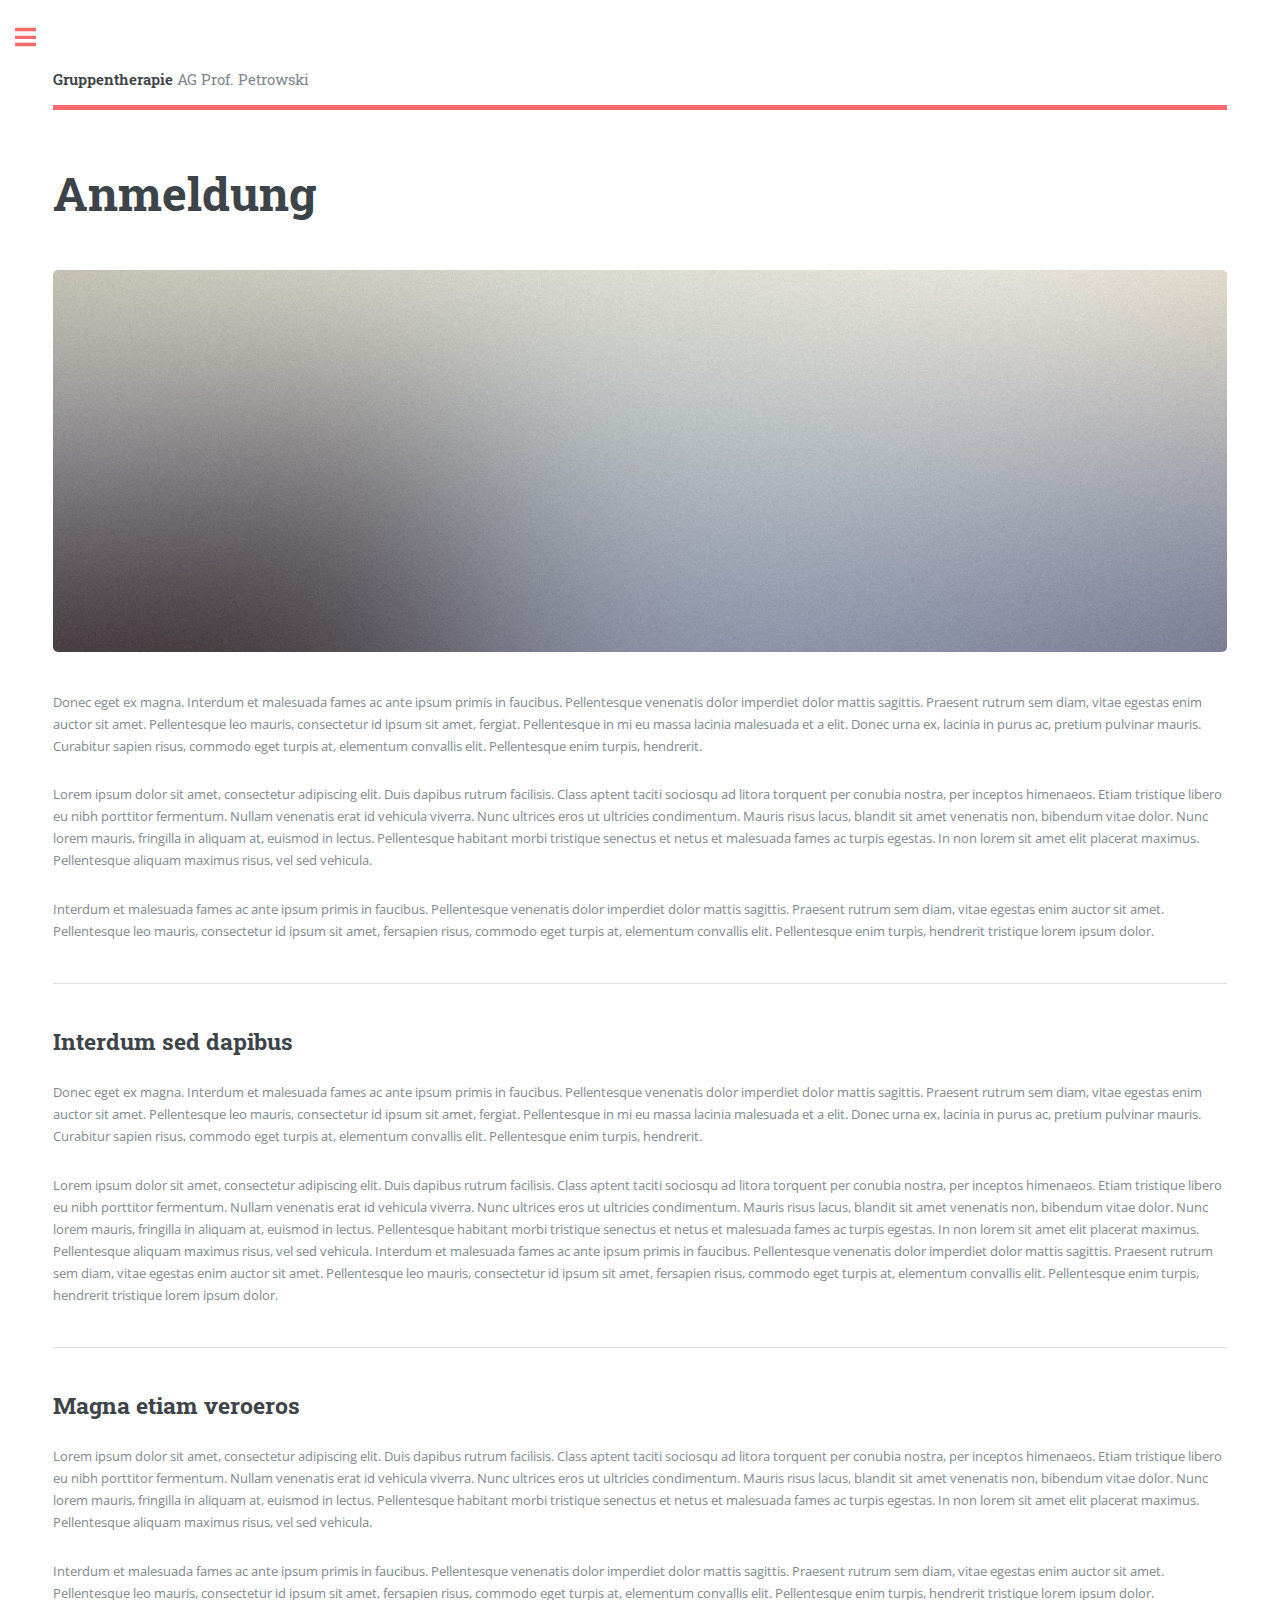
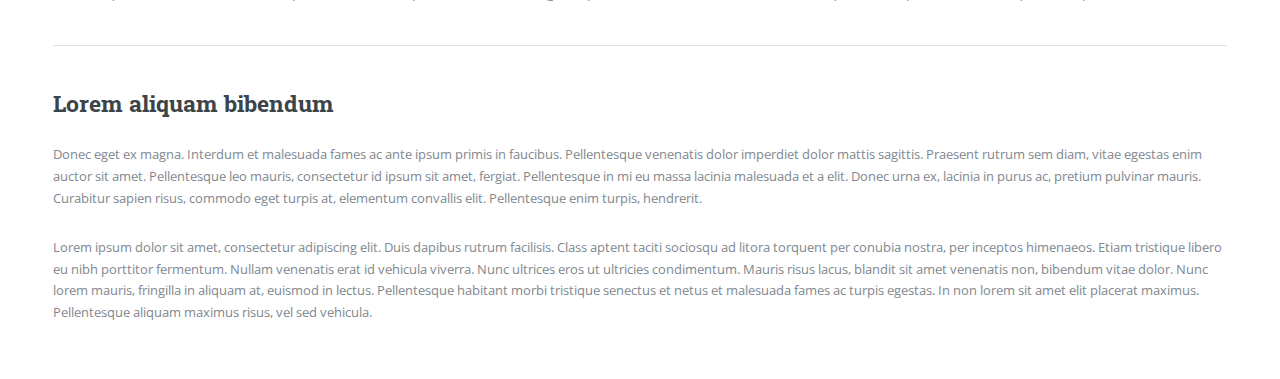
<file: anmeldung.html>
<!DOCTYPE HTML>
<!--
	Editorial by HTML5 UP
	html5up.net | @ajlkn
	Free for personal and commercial use under the CCA 3.0 license (html5up.net/license)
-->
<html>
	<head>
		<title>Soziale Phobie - Gruppentherapie</title>
		<meta charset="utf-8" />
		<meta name="viewport" content="width=device-width, initial-scale=1, user-scalable=no" />
		<link rel="stylesheet" href="assets/css/main.css" />
	</head>
	<body class="is-preload">

		<!-- Wrapper -->
			<div id="wrapper">

				<!-- Main -->
					<div id="main">
						<div class="inner">

							<!-- Header -->
								<header id="header">
									<a href="index.html" class="logo"><strong>Gruppentherapie</strong> AG Prof. Petrowski</a>
									
								</header>

							<!-- Content -->
								<section>
									<header class="main">
										<h1>Anmeldung</h1>
									</header>

									<span class="image main"><img src="images/pic11.jpg" alt="" /></span>

									<p>Donec eget ex magna. Interdum et malesuada fames ac ante ipsum primis in faucibus. Pellentesque venenatis dolor imperdiet dolor mattis sagittis. Praesent rutrum sem diam, vitae egestas enim auctor sit amet. Pellentesque leo mauris, consectetur id ipsum sit amet, fergiat. Pellentesque in mi eu massa lacinia malesuada et a elit. Donec urna ex, lacinia in purus ac, pretium pulvinar mauris. Curabitur sapien risus, commodo eget turpis at, elementum convallis elit. Pellentesque enim turpis, hendrerit.</p>
									<p>Lorem ipsum dolor sit amet, consectetur adipiscing elit. Duis dapibus rutrum facilisis. Class aptent taciti sociosqu ad litora torquent per conubia nostra, per inceptos himenaeos. Etiam tristique libero eu nibh porttitor fermentum. Nullam venenatis erat id vehicula viverra. Nunc ultrices eros ut ultricies condimentum. Mauris risus lacus, blandit sit amet venenatis non, bibendum vitae dolor. Nunc lorem mauris, fringilla in aliquam at, euismod in lectus. Pellentesque habitant morbi tristique senectus et netus et malesuada fames ac turpis egestas. In non lorem sit amet elit placerat maximus. Pellentesque aliquam maximus risus, vel sed vehicula.</p>
									<p>Interdum et malesuada fames ac ante ipsum primis in faucibus. Pellentesque venenatis dolor imperdiet dolor mattis sagittis. Praesent rutrum sem diam, vitae egestas enim auctor sit amet. Pellentesque leo mauris, consectetur id ipsum sit amet, fersapien risus, commodo eget turpis at, elementum convallis elit. Pellentesque enim turpis, hendrerit tristique lorem ipsum dolor.</p>

									<hr class="major" />

									<h2>Interdum sed dapibus</h2>
									<p>Donec eget ex magna. Interdum et malesuada fames ac ante ipsum primis in faucibus. Pellentesque venenatis dolor imperdiet dolor mattis sagittis. Praesent rutrum sem diam, vitae egestas enim auctor sit amet. Pellentesque leo mauris, consectetur id ipsum sit amet, fergiat. Pellentesque in mi eu massa lacinia malesuada et a elit. Donec urna ex, lacinia in purus ac, pretium pulvinar mauris. Curabitur sapien risus, commodo eget turpis at, elementum convallis elit. Pellentesque enim turpis, hendrerit.</p>
									<p>Lorem ipsum dolor sit amet, consectetur adipiscing elit. Duis dapibus rutrum facilisis. Class aptent taciti sociosqu ad litora torquent per conubia nostra, per inceptos himenaeos. Etiam tristique libero eu nibh porttitor fermentum. Nullam venenatis erat id vehicula viverra. Nunc ultrices eros ut ultricies condimentum. Mauris risus lacus, blandit sit amet venenatis non, bibendum vitae dolor. Nunc lorem mauris, fringilla in aliquam at, euismod in lectus. Pellentesque habitant morbi tristique senectus et netus et malesuada fames ac turpis egestas. In non lorem sit amet elit placerat maximus. Pellentesque aliquam maximus risus, vel sed vehicula. Interdum et malesuada fames ac ante ipsum primis in faucibus. Pellentesque venenatis dolor imperdiet dolor mattis sagittis. Praesent rutrum sem diam, vitae egestas enim auctor sit amet. Pellentesque leo mauris, consectetur id ipsum sit amet, fersapien risus, commodo eget turpis at, elementum convallis elit. Pellentesque enim turpis, hendrerit tristique lorem ipsum dolor.</p>

									<hr class="major" />

									<h2>Magna etiam veroeros</h2>
									<p>Lorem ipsum dolor sit amet, consectetur adipiscing elit. Duis dapibus rutrum facilisis. Class aptent taciti sociosqu ad litora torquent per conubia nostra, per inceptos himenaeos. Etiam tristique libero eu nibh porttitor fermentum. Nullam venenatis erat id vehicula viverra. Nunc ultrices eros ut ultricies condimentum. Mauris risus lacus, blandit sit amet venenatis non, bibendum vitae dolor. Nunc lorem mauris, fringilla in aliquam at, euismod in lectus. Pellentesque habitant morbi tristique senectus et netus et malesuada fames ac turpis egestas. In non lorem sit amet elit placerat maximus. Pellentesque aliquam maximus risus, vel sed vehicula.</p>
									<p>Interdum et malesuada fames ac ante ipsum primis in faucibus. Pellentesque venenatis dolor imperdiet dolor mattis sagittis. Praesent rutrum sem diam, vitae egestas enim auctor sit amet. Pellentesque leo mauris, consectetur id ipsum sit amet, fersapien risus, commodo eget turpis at, elementum convallis elit. Pellentesque enim turpis, hendrerit tristique lorem ipsum dolor.</p>

									<hr class="major" />

									<h2>Lorem aliquam bibendum</h2>
									<p>Donec eget ex magna. Interdum et malesuada fames ac ante ipsum primis in faucibus. Pellentesque venenatis dolor imperdiet dolor mattis sagittis. Praesent rutrum sem diam, vitae egestas enim auctor sit amet. Pellentesque leo mauris, consectetur id ipsum sit amet, fergiat. Pellentesque in mi eu massa lacinia malesuada et a elit. Donec urna ex, lacinia in purus ac, pretium pulvinar mauris. Curabitur sapien risus, commodo eget turpis at, elementum convallis elit. Pellentesque enim turpis, hendrerit.</p>
									<p>Lorem ipsum dolor sit amet, consectetur adipiscing elit. Duis dapibus rutrum facilisis. Class aptent taciti sociosqu ad litora torquent per conubia nostra, per inceptos himenaeos. Etiam tristique libero eu nibh porttitor fermentum. Nullam venenatis erat id vehicula viverra. Nunc ultrices eros ut ultricies condimentum. Mauris risus lacus, blandit sit amet venenatis non, bibendum vitae dolor. Nunc lorem mauris, fringilla in aliquam at, euismod in lectus. Pellentesque habitant morbi tristique senectus et netus et malesuada fames ac turpis egestas. In non lorem sit amet elit placerat maximus. Pellentesque aliquam maximus risus, vel sed vehicula.</p>

								</section>

						</div>
					</div>

				<!-- Sidebar -->
					<div id="sidebar">
						<div class="inner">

							<!-- Search -->
								<section id="search" class="alt">
									<form method="post" action="#">
										<input type="text" name="query" id="query" placeholder="Search" />
									</form>
								</section>

							<!-- Menu -->
								<nav id="menu">
									<header class="major">
										<h2>Menu</h2>
									</header>
									<ul>
										<li><a href="index.html">Homepage</a></li>
										<li><a href="generic.html">Generic</a></li>
										<li><a href="elements.html">Elements</a></li>
										<li>
											<span class="opener">Submenu</span>
											<ul>
												<li><a href="#">Lorem Dolor</a></li>
												<li><a href="#">Ipsum Adipiscing</a></li>
												<li><a href="#">Tempus Magna</a></li>
												<li><a href="#">Feugiat Veroeros</a></li>
											</ul>
										</li>
										<li><a href="#">Etiam Dolore</a></li>
										<li><a href="#">Adipiscing</a></li>
										<li>
											<span class="opener">Another Submenu</span>
											<ul>
												<li><a href="#">Lorem Dolor</a></li>
												<li><a href="#">Ipsum Adipiscing</a></li>
												<li><a href="#">Tempus Magna</a></li>
												<li><a href="#">Feugiat Veroeros</a></li>
											</ul>
										</li>
										<li><a href="#">Maximus Erat</a></li>
										<li><a href="#">Sapien Mauris</a></li>
										<li><a href="#">Amet Lacinia</a></li>
									</ul>
								</nav>

							<!-- Section -->
								<section>
									<header class="major">
										<h2>Ante interdum</h2>
									</header>
									<div class="mini-posts">
										<article>
											<a href="#" class="image"><img src="images/pic07.jpg" alt="" /></a>
											<p>Aenean ornare velit lacus, ac varius enim lorem ullamcorper dolore aliquam.</p>
										</article>
										<article>
											<a href="#" class="image"><img src="images/pic08.jpg" alt="" /></a>
											<p>Aenean ornare velit lacus, ac varius enim lorem ullamcorper dolore aliquam.</p>
										</article>
										<article>
											<a href="#" class="image"><img src="images/pic09.jpg" alt="" /></a>
											<p>Aenean ornare velit lacus, ac varius enim lorem ullamcorper dolore aliquam.</p>
										</article>
									</div>
									<ul class="actions">
										<li><a href="#" class="button">More</a></li>
									</ul>
								</section>

							<!-- Section -->
								<section>
									<header class="major">
										<h2>Get in touch</h2>
									</header>
									<p>Sed varius enim lorem ullamcorper dolore aliquam aenean ornare velit lacus, ac varius enim lorem ullamcorper dolore. Proin sed aliquam facilisis ante interdum. Sed nulla amet lorem feugiat tempus aliquam.</p>
									<ul class="contact">
										<li class="icon solid fa-envelope"><a href="#">information@untitled.tld</a></li>
										<li class="icon solid fa-phone">(000) 000-0000</li>
										<li class="icon solid fa-home">1234 Somewhere Road #8254<br />
										Nashville, TN 00000-0000</li>
									</ul>
								</section>

							<!-- Footer -->
								<footer id="footer">
									<p class="copyright">&copy; Untitled. All rights reserved. Demo Images: <a href="https://unsplash.com">Unsplash</a>. Design: <a href="https://html5up.net">HTML5 UP</a>.</p>
								</footer>

						</div>
					</div>

			</div>

		<!-- Scripts -->
			<script src="assets/js/jquery.min.js"></script>
			<script src="assets/js/browser.min.js"></script>
			<script src="assets/js/breakpoints.min.js"></script>
			<script src="assets/js/util.js"></script>
			<script src="assets/js/main.js"></script>

	</body>
</html>
</file>
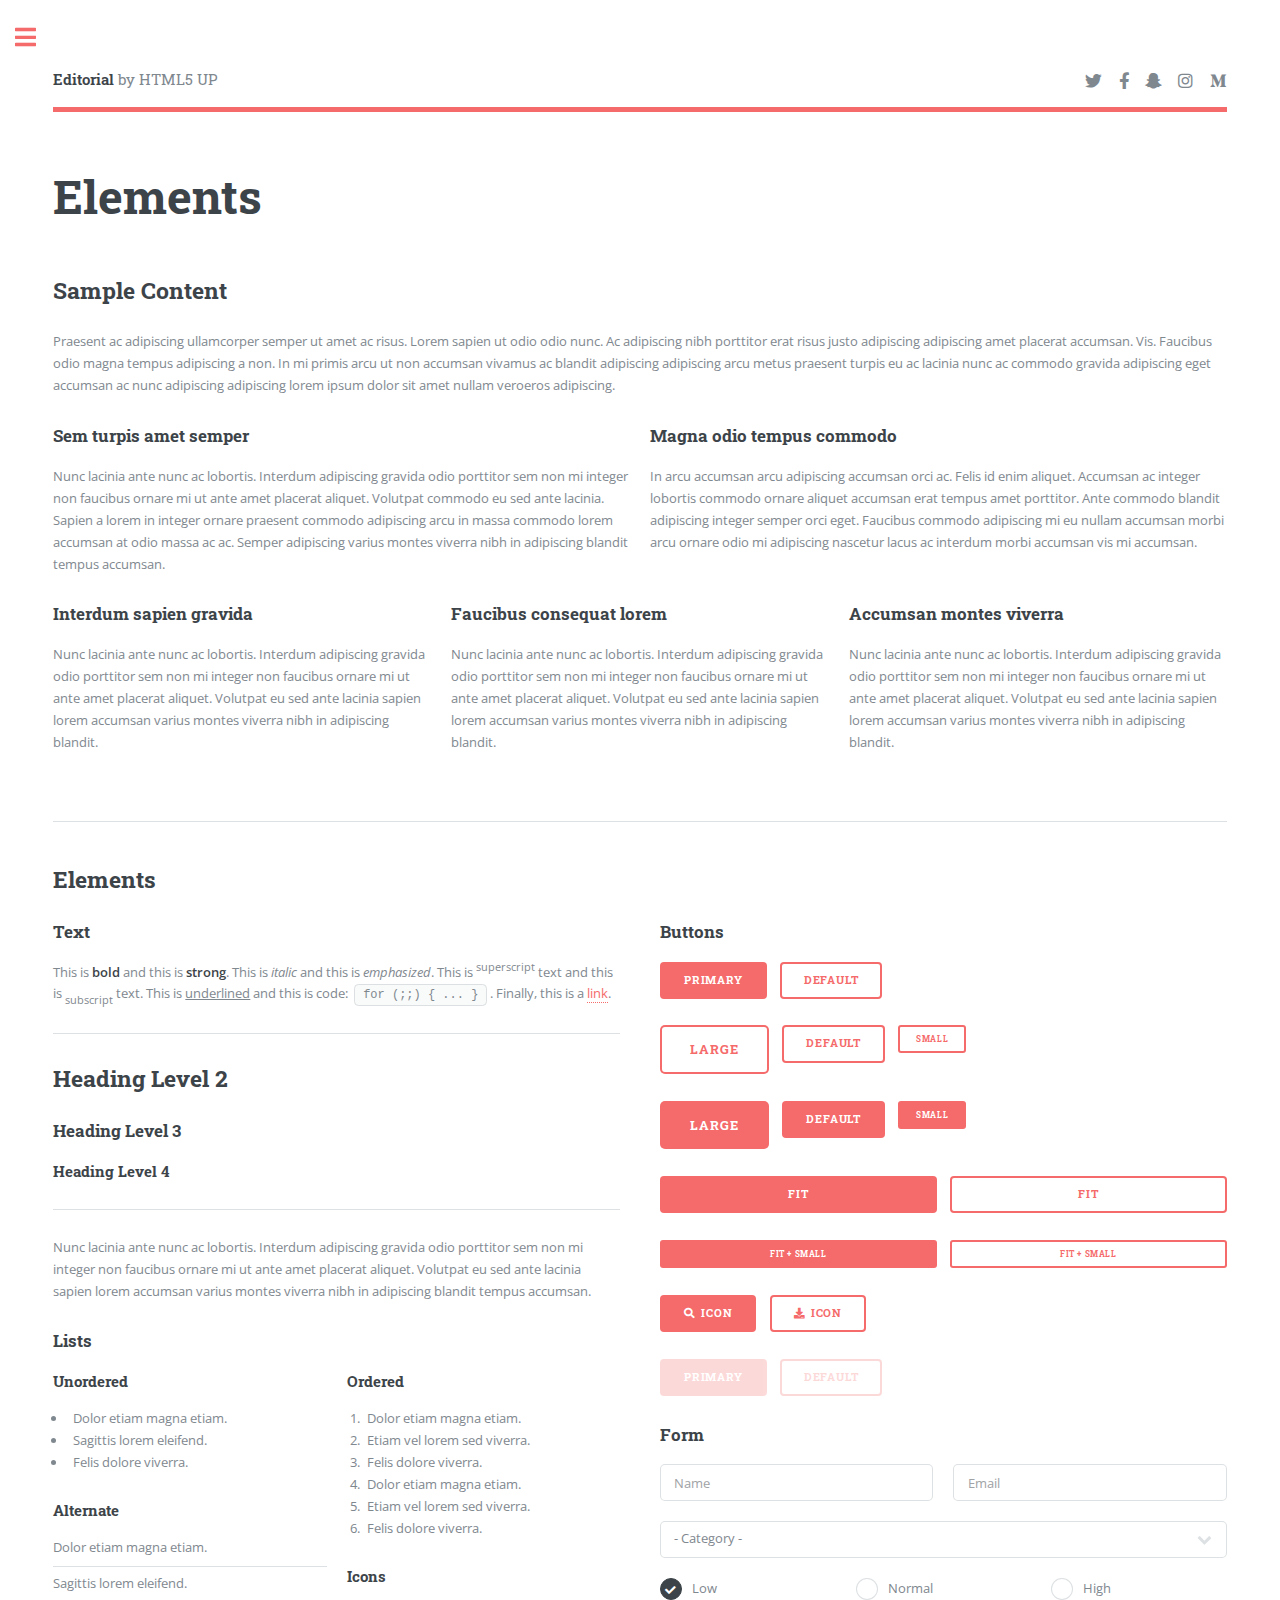
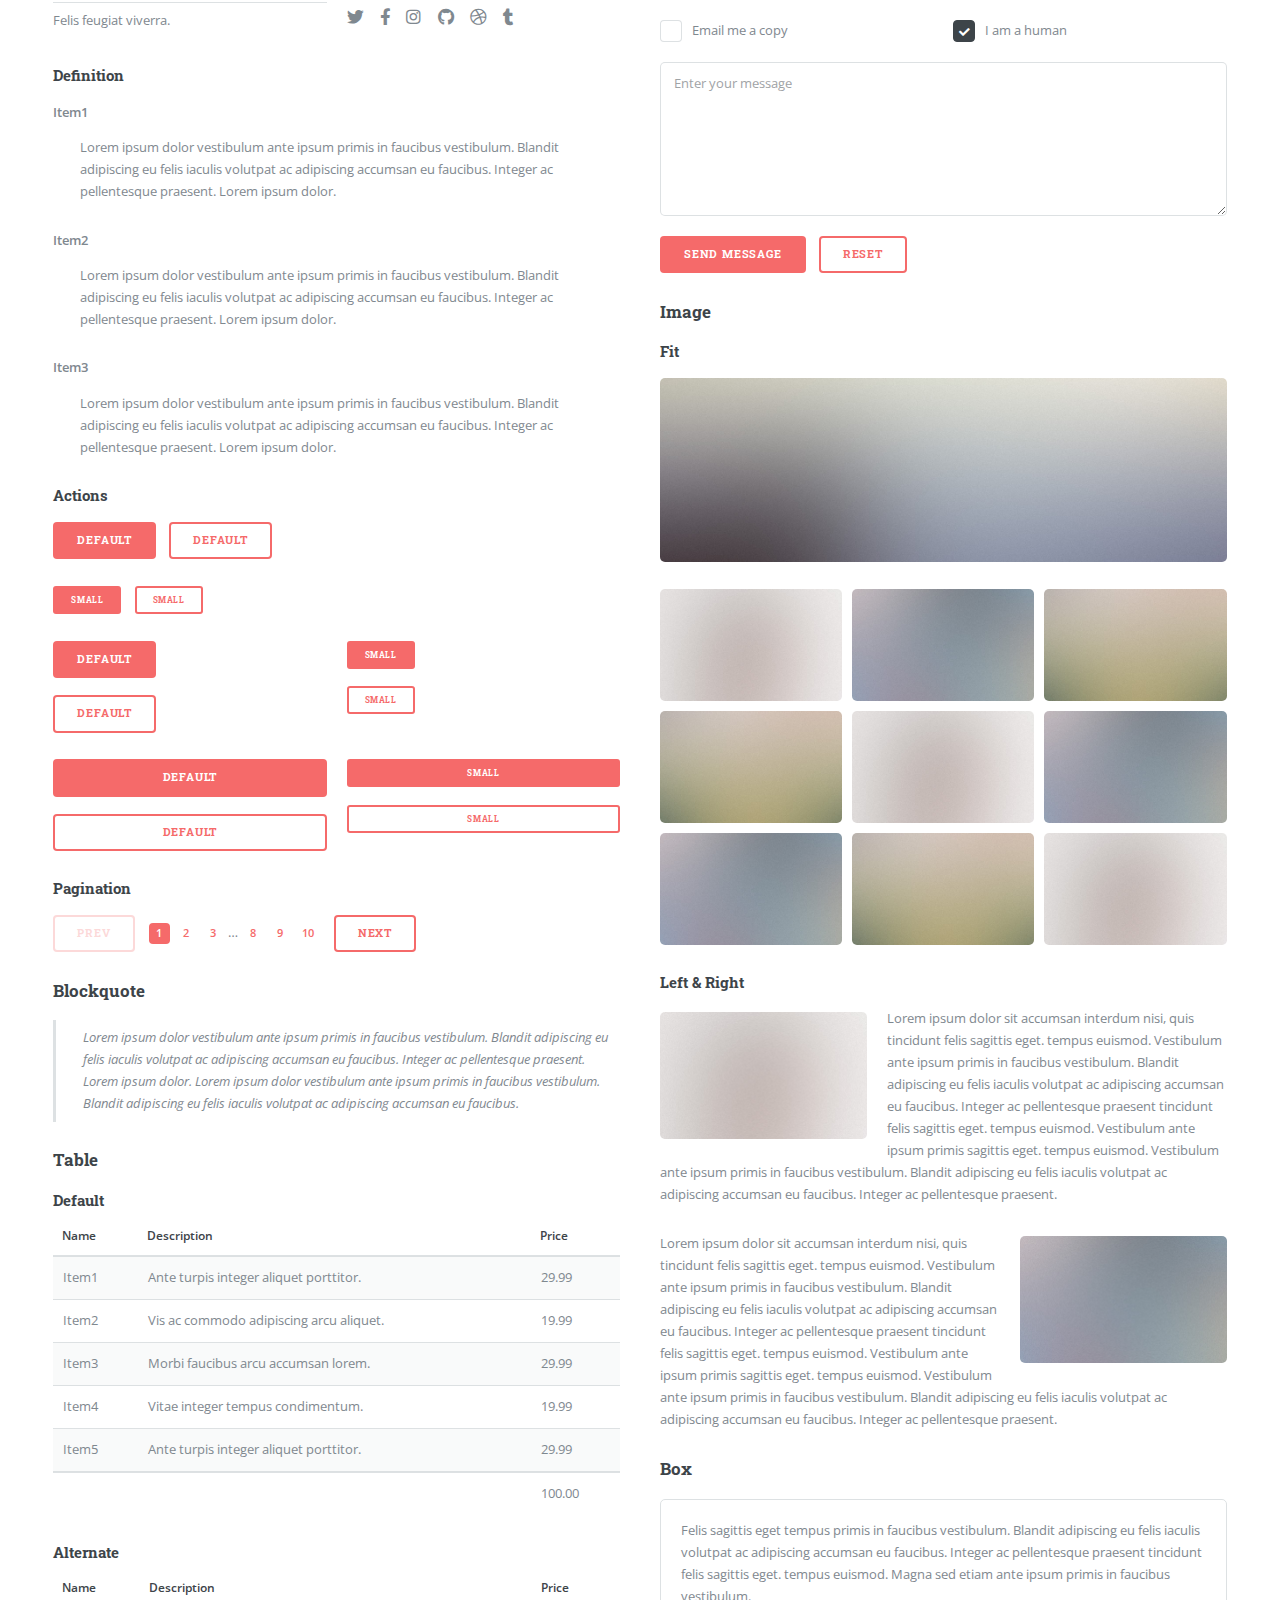
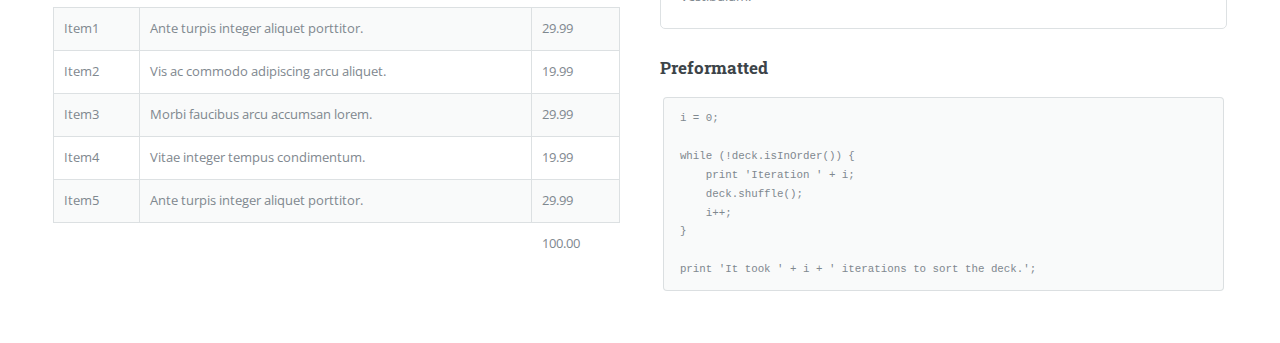
<file: elements.html>
<!DOCTYPE HTML>
<!--
	Editorial by HTML5 UP
	html5up.net | @ajlkn
	Free for personal and commercial use under the CCA 3.0 license (html5up.net/license)
-->
<html>
	<head>
		<title>Elements - Editorial by HTML5 UP</title>
		<meta charset="utf-8" />
		<meta name="viewport" content="width=device-width, initial-scale=1, user-scalable=no" />
		<link rel="stylesheet" href="assets/css/main.css" />
	</head>
	<body class="is-preload">

		<!-- Wrapper -->
			<div id="wrapper">

				<!-- Main -->
					<div id="main">
						<div class="inner">

							<!-- Header -->
								<header id="header">
									<a href="index.html" class="logo"><strong>Editorial</strong> by HTML5 UP</a>
									<ul class="icons">
										<li><a href="#" class="icon brands fa-twitter"><span class="label">Twitter</span></a></li>
										<li><a href="#" class="icon brands fa-facebook-f"><span class="label">Facebook</span></a></li>
										<li><a href="#" class="icon brands fa-snapchat-ghost"><span class="label">Snapchat</span></a></li>
										<li><a href="#" class="icon brands fa-instagram"><span class="label">Instagram</span></a></li>
										<li><a href="#" class="icon brands fa-medium-m"><span class="label">Medium</span></a></li>
									</ul>
								</header>

							<!-- Content -->
								<section>
									<header class="main">
										<h1>Elements</h1>
									</header>

									<!-- Content -->
										<h2 id="content">Sample Content</h2>
										<p>Praesent ac adipiscing ullamcorper semper ut amet ac risus. Lorem sapien ut odio odio nunc. Ac adipiscing nibh porttitor erat risus justo adipiscing adipiscing amet placerat accumsan. Vis. Faucibus odio magna tempus adipiscing a non. In mi primis arcu ut non accumsan vivamus ac blandit adipiscing adipiscing arcu metus praesent turpis eu ac lacinia nunc ac commodo gravida adipiscing eget accumsan ac nunc adipiscing adipiscing lorem ipsum dolor sit amet nullam veroeros adipiscing.</p>
										<div class="row">
											<div class="col-6 col-12-small">
												<h3>Sem turpis amet semper</h3>
												<p>Nunc lacinia ante nunc ac lobortis. Interdum adipiscing gravida odio porttitor sem non mi integer non faucibus ornare mi ut ante amet placerat aliquet. Volutpat commodo eu sed ante lacinia. Sapien a lorem in integer ornare praesent commodo adipiscing arcu in massa commodo lorem accumsan at odio massa ac ac. Semper adipiscing varius montes viverra nibh in adipiscing blandit tempus accumsan.</p>
											</div>
											<div class="col-6 col-12-small">
												<h3>Magna odio tempus commodo</h3>
												<p>In arcu accumsan arcu adipiscing accumsan orci ac. Felis id enim aliquet. Accumsan ac integer lobortis commodo ornare aliquet accumsan erat tempus amet porttitor. Ante commodo blandit adipiscing integer semper orci eget. Faucibus commodo adipiscing mi eu nullam accumsan morbi arcu ornare odio mi adipiscing nascetur lacus ac interdum morbi accumsan vis mi accumsan.</p>
											</div>
											<!-- Break -->
											<div class="col-4 col-12-medium">
												<h3>Interdum sapien gravida</h3>
												<p>Nunc lacinia ante nunc ac lobortis. Interdum adipiscing gravida odio porttitor sem non mi integer non faucibus ornare mi ut ante amet placerat aliquet. Volutpat eu sed ante lacinia sapien lorem accumsan varius montes viverra nibh in adipiscing blandit.</p>
											</div>
											<div class="col-4 col-12-medium">
												<h3>Faucibus consequat lorem</h3>
												<p>Nunc lacinia ante nunc ac lobortis. Interdum adipiscing gravida odio porttitor sem non mi integer non faucibus ornare mi ut ante amet placerat aliquet. Volutpat eu sed ante lacinia sapien lorem accumsan varius montes viverra nibh in adipiscing blandit.</p>
											</div>
											<div class="col-4 col-12-medium">
												<h3>Accumsan montes viverra</h3>
												<p>Nunc lacinia ante nunc ac lobortis. Interdum adipiscing gravida odio porttitor sem non mi integer non faucibus ornare mi ut ante amet placerat aliquet. Volutpat eu sed ante lacinia sapien lorem accumsan varius montes viverra nibh in adipiscing blandit.</p>
											</div>
										</div>

									<hr class="major" />

									<!-- Elements -->
										<h2 id="elements">Elements</h2>
										<div class="row gtr-200">
											<div class="col-6 col-12-medium">

												<!-- Text stuff -->
													<h3>Text</h3>
													<p>This is <b>bold</b> and this is <strong>strong</strong>. This is <i>italic</i> and this is <em>emphasized</em>.
													This is <sup>superscript</sup> text and this is <sub>subscript</sub> text.
													This is <u>underlined</u> and this is code: <code>for (;;) { ... }</code>.
													Finally, this is a <a href="#">link</a>.</p>
													<hr />
													<h2>Heading Level 2</h2>
													<h3>Heading Level 3</h3>
													<h4>Heading Level 4</h4>
													<hr />
													<p>Nunc lacinia ante nunc ac lobortis. Interdum adipiscing gravida odio porttitor sem non mi integer non faucibus ornare mi ut ante amet placerat aliquet. Volutpat eu sed ante lacinia sapien lorem accumsan varius montes viverra nibh in adipiscing blandit tempus accumsan.</p>

												<!-- Lists -->
													<h3>Lists</h3>
													<div class="row">
														<div class="col-6 col-12-small">

															<h4>Unordered</h4>
															<ul>
																<li>Dolor etiam magna etiam.</li>
																<li>Sagittis lorem eleifend.</li>
																<li>Felis dolore viverra.</li>
															</ul>

															<h4>Alternate</h4>
															<ul class="alt">
																<li>Dolor etiam magna etiam.</li>
																<li>Sagittis lorem eleifend.</li>
																<li>Felis feugiat viverra.</li>
															</ul>

														</div>
														<div class="col-6 col-12-small">

															<h4>Ordered</h4>
															<ol>
																<li>Dolor etiam magna etiam.</li>
																<li>Etiam vel lorem sed viverra.</li>
																<li>Felis dolore viverra.</li>
																<li>Dolor etiam magna etiam.</li>
																<li>Etiam vel lorem sed viverra.</li>
																<li>Felis dolore viverra.</li>
															</ol>

															<h4>Icons</h4>
															<ul class="icons">
																<li><a href="#" class="icon brands fa-twitter"><span class="label">Twitter</span></a></li>
																<li><a href="#" class="icon brands fa-facebook-f"><span class="label">Facebook</span></a></li>
																<li><a href="#" class="icon brands fa-instagram"><span class="label">Instagram</span></a></li>
																<li><a href="#" class="icon brands fa-github"><span class="label">Github</span></a></li>
																<li><a href="#" class="icon brands fa-dribbble"><span class="label">Dribbble</span></a></li>
																<li><a href="#" class="icon brands fa-tumblr"><span class="label">Tumblr</span></a></li>
															</ul>

														</div>
													</div>
													<h4>Definition</h4>
													<dl>
														<dt>Item1</dt>
														<dd>
															<p>Lorem ipsum dolor vestibulum ante ipsum primis in faucibus vestibulum. Blandit adipiscing eu felis iaculis volutpat ac adipiscing accumsan eu faucibus. Integer ac pellentesque praesent. Lorem ipsum dolor.</p>
														</dd>
														<dt>Item2</dt>
														<dd>
															<p>Lorem ipsum dolor vestibulum ante ipsum primis in faucibus vestibulum. Blandit adipiscing eu felis iaculis volutpat ac adipiscing accumsan eu faucibus. Integer ac pellentesque praesent. Lorem ipsum dolor.</p>
														</dd>
														<dt>Item3</dt>
														<dd>
															<p>Lorem ipsum dolor vestibulum ante ipsum primis in faucibus vestibulum. Blandit adipiscing eu felis iaculis volutpat ac adipiscing accumsan eu faucibus. Integer ac pellentesque praesent. Lorem ipsum dolor.</p>
														</dd>
													</dl>

													<h4>Actions</h4>
													<ul class="actions">
														<li><a href="#" class="button primary">Default</a></li>
														<li><a href="#" class="button">Default</a></li>
													</ul>
													<ul class="actions small">
														<li><a href="#" class="button primary small">Small</a></li>
														<li><a href="#" class="button small">Small</a></li>
													</ul>
													<div class="row">
														<div class="col-6 col-12-small">
															<ul class="actions stacked">
																<li><a href="#" class="button primary">Default</a></li>
																<li><a href="#" class="button">Default</a></li>
															</ul>
														</div>
														<div class="col-6 col-12-small">
															<ul class="actions stacked">
																<li><a href="#" class="button primary small">Small</a></li>
																<li><a href="#" class="button small">Small</a></li>
															</ul>
														</div>
														<div class="col-6 col-12-small">
															<ul class="actions stacked">
																<li><a href="#" class="button primary fit">Default</a></li>
																<li><a href="#" class="button fit">Default</a></li>
															</ul>
														</div>
														<div class="col-6 col-12-small">
															<ul class="actions stacked">
																<li><a href="#" class="button primary small fit">Small</a></li>
																<li><a href="#" class="button small fit">Small</a></li>
															</ul>
														</div>
													</div>

													<h4>Pagination</h4>
													<ul class="pagination">
														<li><span class="button disabled">Prev</span></li>
														<li><a href="#" class="page active">1</a></li>
														<li><a href="#" class="page">2</a></li>
														<li><a href="#" class="page">3</a></li>
														<li><span>&hellip;</span></li>
														<li><a href="#" class="page">8</a></li>
														<li><a href="#" class="page">9</a></li>
														<li><a href="#" class="page">10</a></li>
														<li><a href="#" class="button">Next</a></li>
													</ul>

												<!-- Blockquote -->
													<h3>Blockquote</h3>
													<blockquote>Lorem ipsum dolor vestibulum ante ipsum primis in faucibus vestibulum. Blandit adipiscing eu felis iaculis volutpat ac adipiscing accumsan eu faucibus. Integer ac pellentesque praesent. Lorem ipsum dolor. Lorem ipsum dolor vestibulum ante ipsum primis in faucibus vestibulum. Blandit adipiscing eu felis iaculis volutpat ac adipiscing accumsan eu faucibus.</blockquote>

												<!-- Table -->
													<h3>Table</h3>

													<h4>Default</h4>
													<div class="table-wrapper">
														<table>
															<thead>
																<tr>
																	<th>Name</th>
																	<th>Description</th>
																	<th>Price</th>
																</tr>
															</thead>
															<tbody>
																<tr>
																	<td>Item1</td>
																	<td>Ante turpis integer aliquet porttitor.</td>
																	<td>29.99</td>
																</tr>
																<tr>
																	<td>Item2</td>
																	<td>Vis ac commodo adipiscing arcu aliquet.</td>
																	<td>19.99</td>
																</tr>
																<tr>
																	<td>Item3</td>
																	<td> Morbi faucibus arcu accumsan lorem.</td>
																	<td>29.99</td>
																</tr>
																<tr>
																	<td>Item4</td>
																	<td>Vitae integer tempus condimentum.</td>
																	<td>19.99</td>
																</tr>
																<tr>
																	<td>Item5</td>
																	<td>Ante turpis integer aliquet porttitor.</td>
																	<td>29.99</td>
																</tr>
															</tbody>
															<tfoot>
																<tr>
																	<td colspan="2"></td>
																	<td>100.00</td>
																</tr>
															</tfoot>
														</table>
													</div>

													<h4>Alternate</h4>
													<div class="table-wrapper">
														<table class="alt">
															<thead>
																<tr>
																	<th>Name</th>
																	<th>Description</th>
																	<th>Price</th>
																</tr>
															</thead>
															<tbody>
																<tr>
																	<td>Item1</td>
																	<td>Ante turpis integer aliquet porttitor.</td>
																	<td>29.99</td>
																</tr>
																<tr>
																	<td>Item2</td>
																	<td>Vis ac commodo adipiscing arcu aliquet.</td>
																	<td>19.99</td>
																</tr>
																<tr>
																	<td>Item3</td>
																	<td> Morbi faucibus arcu accumsan lorem.</td>
																	<td>29.99</td>
																</tr>
																<tr>
																	<td>Item4</td>
																	<td>Vitae integer tempus condimentum.</td>
																	<td>19.99</td>
																</tr>
																<tr>
																	<td>Item5</td>
																	<td>Ante turpis integer aliquet porttitor.</td>
																	<td>29.99</td>
																</tr>
															</tbody>
															<tfoot>
																<tr>
																	<td colspan="2"></td>
																	<td>100.00</td>
																</tr>
															</tfoot>
														</table>
													</div>

											</div>
											<div class="col-6 col-12-medium">

												<!-- Buttons -->
													<h3>Buttons</h3>
													<ul class="actions">
														<li><a href="#" class="button primary">Primary</a></li>
														<li><a href="#" class="button">Default</a></li>
													</ul>
													<ul class="actions">
														<li><a href="#" class="button large">Large</a></li>
														<li><a href="#" class="button">Default</a></li>
														<li><a href="#" class="button small">Small</a></li>
													</ul>
													<ul class="actions">
														<li><a href="#" class="button primary large">Large</a></li>
														<li><a href="#" class="button primary">Default</a></li>
														<li><a href="#" class="button primary small">Small</a></li>
													</ul>
													<ul class="actions fit">
														<li><a href="#" class="button primary fit">Fit</a></li>
														<li><a href="#" class="button fit">Fit</a></li>
													</ul>
													<ul class="actions fit small">
														<li><a href="#" class="button primary fit small">Fit + Small</a></li>
														<li><a href="#" class="button fit small">Fit + Small</a></li>
													</ul>
													<ul class="actions">
														<li><a href="#" class="button primary icon solid fa-search">Icon</a></li>
														<li><a href="#" class="button icon solid fa-download">Icon</a></li>
													</ul>
													<ul class="actions">
														<li><span class="button primary disabled">Primary</span></li>
														<li><span class="button disabled">Default</span></li>
													</ul>

												<!-- Form -->
													<h3>Form</h3>

													<form method="post" action="#">
														<div class="row gtr-uniform">
															<div class="col-6 col-12-xsmall">
																<input type="text" name="demo-name" id="demo-name" value="" placeholder="Name" />
															</div>
															<div class="col-6 col-12-xsmall">
																<input type="email" name="demo-email" id="demo-email" value="" placeholder="Email" />
															</div>
															<!-- Break -->
															<div class="col-12">
																<select name="demo-category" id="demo-category">
																	<option value="">- Category -</option>
																	<option value="1">Manufacturing</option>
																	<option value="1">Shipping</option>
																	<option value="1">Administration</option>
																	<option value="1">Human Resources</option>
																</select>
															</div>
															<!-- Break -->
															<div class="col-4 col-12-small">
																<input type="radio" id="demo-priority-low" name="demo-priority" checked>
																<label for="demo-priority-low">Low</label>
															</div>
															<div class="col-4 col-12-small">
																<input type="radio" id="demo-priority-normal" name="demo-priority">
																<label for="demo-priority-normal">Normal</label>
															</div>
															<div class="col-4 col-12-small">
																<input type="radio" id="demo-priority-high" name="demo-priority">
																<label for="demo-priority-high">High</label>
															</div>
															<!-- Break -->
															<div class="col-6 col-12-small">
																<input type="checkbox" id="demo-copy" name="demo-copy">
																<label for="demo-copy">Email me a copy</label>
															</div>
															<div class="col-6 col-12-small">
																<input type="checkbox" id="demo-human" name="demo-human" checked>
																<label for="demo-human">I am a human</label>
															</div>
															<!-- Break -->
															<div class="col-12">
																<textarea name="demo-message" id="demo-message" placeholder="Enter your message" rows="6"></textarea>
															</div>
															<!-- Break -->
															<div class="col-12">
																<ul class="actions">
																	<li><input type="submit" value="Send Message" class="primary" /></li>
																	<li><input type="reset" value="Reset" /></li>
																</ul>
															</div>
														</div>
													</form>

												<!-- Image -->
													<h3>Image</h3>

													<h4>Fit</h4>
													<span class="image fit"><img src="images/pic11.jpg" alt="" /></span>
													<div class="box alt">
														<div class="row gtr-50 gtr-uniform">
															<div class="col-4"><span class="image fit"><img src="images/pic01.jpg" alt="" /></span></div>
															<div class="col-4"><span class="image fit"><img src="images/pic02.jpg" alt="" /></span></div>
															<div class="col-4"><span class="image fit"><img src="images/pic03.jpg" alt="" /></span></div>
															<!-- Break -->
															<div class="col-4"><span class="image fit"><img src="images/pic03.jpg" alt="" /></span></div>
															<div class="col-4"><span class="image fit"><img src="images/pic01.jpg" alt="" /></span></div>
															<div class="col-4"><span class="image fit"><img src="images/pic02.jpg" alt="" /></span></div>
															<!-- Break -->
															<div class="col-4"><span class="image fit"><img src="images/pic02.jpg" alt="" /></span></div>
															<div class="col-4"><span class="image fit"><img src="images/pic03.jpg" alt="" /></span></div>
															<div class="col-4"><span class="image fit"><img src="images/pic01.jpg" alt="" /></span></div>
														</div>
													</div>

													<h4>Left &amp; Right</h4>
													<p><span class="image left"><img src="images/pic01.jpg" alt="" /></span>Lorem ipsum dolor sit accumsan interdum nisi, quis tincidunt felis sagittis eget. tempus euismod. Vestibulum ante ipsum primis in faucibus vestibulum. Blandit adipiscing eu felis iaculis volutpat ac adipiscing accumsan eu faucibus. Integer ac pellentesque praesent tincidunt felis sagittis eget. tempus euismod. Vestibulum ante ipsum primis sagittis eget. tempus euismod. Vestibulum ante ipsum primis in faucibus vestibulum. Blandit adipiscing eu felis iaculis volutpat ac adipiscing accumsan eu faucibus. Integer ac pellentesque praesent.</p>
													<p><span class="image right"><img src="images/pic02.jpg" alt="" /></span>Lorem ipsum dolor sit accumsan interdum nisi, quis tincidunt felis sagittis eget. tempus euismod. Vestibulum ante ipsum primis in faucibus vestibulum. Blandit adipiscing eu felis iaculis volutpat ac adipiscing accumsan eu faucibus. Integer ac pellentesque praesent tincidunt felis sagittis eget. tempus euismod. Vestibulum ante ipsum primis sagittis eget. tempus euismod. Vestibulum ante ipsum primis in faucibus vestibulum. Blandit adipiscing eu felis iaculis volutpat ac adipiscing accumsan eu faucibus. Integer ac pellentesque praesent.</p>

												<!-- Box -->
													<h3>Box</h3>
													<div class="box">
														<p>Felis sagittis eget tempus primis in faucibus vestibulum. Blandit adipiscing eu felis iaculis volutpat ac adipiscing accumsan eu faucibus. Integer ac pellentesque praesent tincidunt felis sagittis eget. tempus euismod. Magna sed etiam ante ipsum primis in faucibus vestibulum.</p>
													</div>

												<!-- Preformatted Code -->
													<h3>Preformatted</h3>
													<pre><code>i = 0;

while (!deck.isInOrder()) {
    print 'Iteration ' + i;
    deck.shuffle();
    i++;
}

print 'It took ' + i + ' iterations to sort the deck.';
</code></pre>

											</div>
										</div>

								</section>

						</div>
					</div>

				<!-- Sidebar -->
					<div id="sidebar">
						<div class="inner">

							<!-- Search -->
								<section id="search" class="alt">
									<form method="post" action="#">
										<input type="text" name="query" id="query" placeholder="Search" />
									</form>
								</section>

							<!-- Menu -->
								<nav id="menu">
									<header class="major">
										<h2>Menu</h2>
									</header>
									<ul>
										<li><a href="index.html">Homepage</a></li>
										<li><a href="generic.html">Generic</a></li>
										<li><a href="elements.html">Elements</a></li>
										<li>
											<span class="opener">Submenu</span>
											<ul>
												<li><a href="#">Lorem Dolor</a></li>
												<li><a href="#">Ipsum Adipiscing</a></li>
												<li><a href="#">Tempus Magna</a></li>
												<li><a href="#">Feugiat Veroeros</a></li>
											</ul>
										</li>
										<li><a href="#">Etiam Dolore</a></li>
										<li><a href="#">Adipiscing</a></li>
										<li>
											<span class="opener">Another Submenu</span>
											<ul>
												<li><a href="#">Lorem Dolor</a></li>
												<li><a href="#">Ipsum Adipiscing</a></li>
												<li><a href="#">Tempus Magna</a></li>
												<li><a href="#">Feugiat Veroeros</a></li>
											</ul>
										</li>
										<li><a href="#">Maximus Erat</a></li>
										<li><a href="#">Sapien Mauris</a></li>
										<li><a href="#">Amet Lacinia</a></li>
									</ul>
								</nav>

							<!-- Section -->
								<section>
									<header class="major">
										<h2>Ante interdum</h2>
									</header>
									<div class="mini-posts">
										<article>
											<a href="#" class="image"><img src="images/pic07.jpg" alt="" /></a>
											<p>Aenean ornare velit lacus, ac varius enim lorem ullamcorper dolore aliquam.</p>
										</article>
										<article>
											<a href="#" class="image"><img src="images/pic08.jpg" alt="" /></a>
											<p>Aenean ornare velit lacus, ac varius enim lorem ullamcorper dolore aliquam.</p>
										</article>
										<article>
											<a href="#" class="image"><img src="images/pic09.jpg" alt="" /></a>
											<p>Aenean ornare velit lacus, ac varius enim lorem ullamcorper dolore aliquam.</p>
										</article>
									</div>
									<ul class="actions">
										<li><a href="#" class="button">More</a></li>
									</ul>
								</section>

							<!-- Section -->
								<section>
									<header class="major">
										<h2>Get in touch</h2>
									</header>
									<p>Sed varius enim lorem ullamcorper dolore aliquam aenean ornare velit lacus, ac varius enim lorem ullamcorper dolore. Proin sed aliquam facilisis ante interdum. Sed nulla amet lorem feugiat tempus aliquam.</p>
									<ul class="contact">
										<li class="icon solid fa-envelope"><a href="#">information@untitled.tld</a></li>
										<li class="icon solid fa-phone">(000) 000-0000</li>
										<li class="icon solid fa-home">1234 Somewhere Road #8254<br />
										Nashville, TN 00000-0000</li>
									</ul>
								</section>

							<!-- Footer -->
								<footer id="footer">
									<p class="copyright">&copy; Untitled. All rights reserved. Demo Images: <a href="https://unsplash.com">Unsplash</a>. Design: <a href="https://html5up.net">HTML5 UP</a>.</p>
								</footer>

						</div>
					</div>

			</div>

		<!-- Scripts -->
			<script src="assets/js/jquery.min.js"></script>
			<script src="assets/js/browser.min.js"></script>
			<script src="assets/js/breakpoints.min.js"></script>
			<script src="assets/js/util.js"></script>
			<script src="assets/js/main.js"></script>

	</body>
</html>
</file>
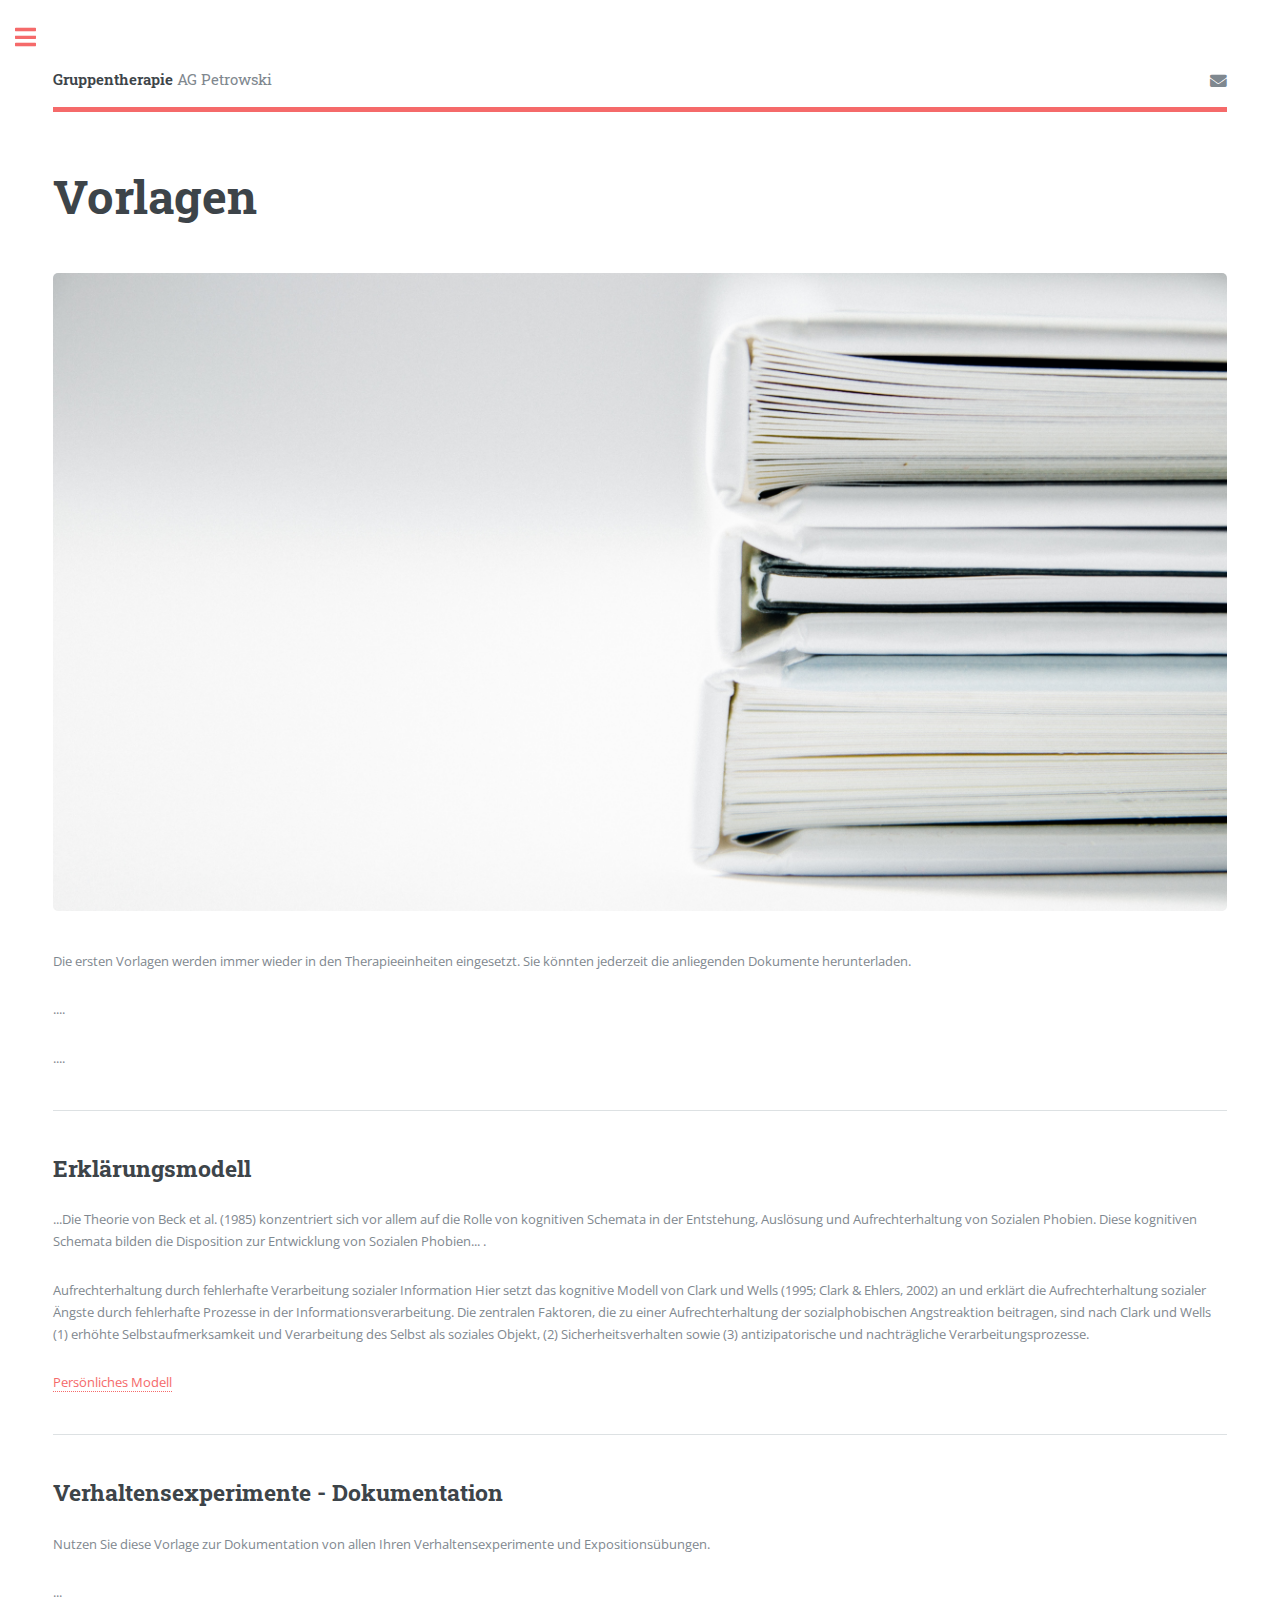
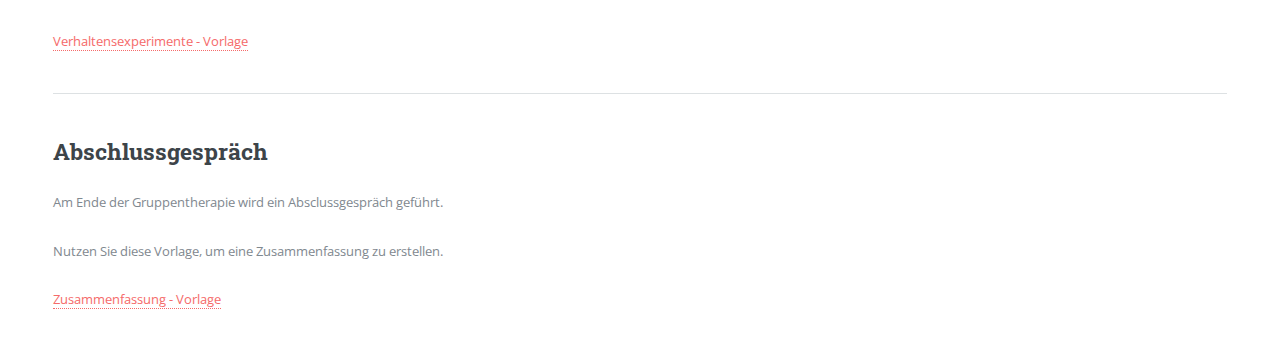
<file: generic.html>
<!DOCTYPE HTML>
<!--
	Editorial by HTML5 UP
	html5up.net | @ajlkn
	Free for personal and commercial use under the CCA 3.0 license (html5up.net/license)
-->
<html>
	<head>
		<title>Vorlagen</title>
		<meta charset="utf-8" />
		<meta name="viewport" content="width=device-width, initial-scale=1, user-scalable=no" />
		<link rel="stylesheet" href="assets/css/main.css" />
	</head>
	<body class="is-preload">

		<!-- Wrapper -->
			<div id="wrapper">

				<!-- Main -->
					<div id="main">
						<div class="inner">

							<!-- Header -->
								<header id="header">
									<a href="index.html" class="logo"><strong>Gruppentherapie</strong> AG Petrowski</a>
									<ul class="icons">
										<li><a href="#" class="icon solid fa-envelope"><span class="label">E-mail</span></a></li>
									</ul>
								</header>

							<!-- Content -->
								<section>
									<header class="main">
										<h1>Vorlagen</h1>
									</header>

									<span class="image main"><img src="images/Vorlagen.jpg" alt="" /></span>

									<p>Die ersten Vorlagen werden immer wieder in den Therapieeinheiten eingesetzt. Sie könnten jederzeit die anliegenden Dokumente herunterladen.</p>
									<p>....</p>
									<p>....</p>

									<hr class="major" />

									<h2>Erklärungsmodell</h2>
									<p>...Die Theorie von Beck et al. (1985) konzentriert sich vor allem auf die Rolle von kognitiven Schemata in der Entstehung, Auslösung und Aufrechterhaltung von Sozialen Phobien. Diese kognitiven Schemata bilden die Disposition zur Entwicklung von Sozialen Phobien...
									.</p>
									<p>Aufrechterhaltung durch fehlerhafte Verarbeitung sozialer Information 
									Hier setzt das kognitive Modell von Clark und Wells (1995; Clark & Ehlers, 2002) an und erklärt die Aufrechterhaltung sozialer Ängste durch fehlerhafte Prozesse in der Informationsverarbeitung. Die zentralen Faktoren, die zu einer Aufrechterhaltung der sozialphobischen Angstreaktion beitragen, sind nach Clark und Wells (1) erhöhte Selbstaufmerksamkeit und Verarbeitung des Selbst als soziales Objekt, (2) Sicherheitsverhalten sowie (3) antizipatorische und nachträgliche Verarbeitungsprozesse.</p>

									<a href="Expositionsübung_Dokumentation.docx" download> Persönliches Modell</a>


									<hr class="major" />

									<h2>Verhaltensexperimente - Dokumentation</h2>
									<p>Nutzen Sie diese Vorlage zur Dokumentation von allen Ihren Verhaltensexperimente und Expositionsübungen.</p>
									<p>...</p>
									<a href="persönlichesmodell.docx" download> Verhaltensexperimente - Vorlage</a>

									<hr class="major" />

									<h2>Abschlussgespräch</h2>
									<p>Am Ende der Gruppentherapie wird ein Absclussgespräch geführt.</p>
									<p>Nutzen Sie diese Vorlage, um eine  Zusammenfassung zu erstellen.</p>
									<a href="Abschluss.ocx" download> Zusammenfassung - Vorlage</a>

								</section>

						</div>
					</div>

				<!-- Sidebar -->
					<div id="sidebar">
						<div class="inner">

							<!-- Search -->
								<section id="search" class="alt">
									<form method="post" action="#">
										<input type="text" name="query" id="query" placeholder="Search" />
									</form>
								</section>

							<!-- Menu -->
								<nav id="menu">
									<header class="major">
										<h2>Menu</h2>
									</header>
									<ul>
										<li><a href="index.html">Homepage</a></li>
										<li><a href="generic.html">Informationen zur Studie</a></li>
										<li><a href="elements.html">Ablauf</a></li>
										<li>
											<span class="opener">Studienunterlagen</span>
											<ul>
												<li><a href="#">zu den Fragebögen</a></li>
												<li><a href="#">Einverständniserklärung</a></li>
												<li><a href="#">Datenschutzerklärung</a></li>
												<li><a href="#">Downloads</a></li>
											</ul>
										</li>
										<li><a href="#">1. Therapieeinheit (Psychoedukation) </a></li>
										<li><a href="#">2. Therapieeinheit (Exploration)</a></li>
										<li>
											<span class="opener">3.Therapieeinheit (Struktur der Behandlung)</span>
											<ul>
												<li><a href="#">Entwicklung eines individuellen Störungsmodells</a></li>
												<li><a href="#">Demonstration aufrechterhaltender Mechanismen</a></li>
												<li><a href="#">Aufbau einer realistischeren Selbstwahrnehmung in sozialen Situationen und Veränderung individueller sozialphobischer Überzeugungen durch:</a></li>
												<li><a href="#">Verhaltensexperimente</a></li>
												<li><a href="#">in vivo</a></li>
												<li><a href="#">Hausaufgaben</a></li>
												<li><a href="#">weitere Methoden zur Veränderung dysfunktionaler Grundüberzeugungen.</a></li>
												<li><a href="#">Behandlungsabschluss und Rückfallprophylaxe </a></li>
												<li><a href="#">Booster-Sitzungen </a></li>
											</ul>
										</li>
										<li><a href="#">4. Therapieeinheit</a></li>
										<li><a href="#">5. Therapieeinheit</a></li>
										<li><a href="#">6. Therapieeinheit</a></li>
										<li><a href="#">7. Therapieeinheit</a></li>
										<li><a href="#">8. Therapieeinheit</a></li>
										<li><a href="#">9. Therapieeinheit</a></li>
										<li><a href="#">10. Therapieeinheit</a></li>
										<li><a href="#">11. Therapieeinheit</a></li>
										<li><a href="#">12. Therapieeinheit</a></li>

									</ul>
								</nav>

							<!-- Section -->
								<section>
									<header class="major">
										
										<h2>Vorstellung der Arbeitseinheit</h2>
									</header>
									<div class="mini-posts">
										<article>
											<a href="#" class="image"><img src="images/Petrowski2.jpg" alt="" /></a>
											<p>Begrüßung Prof. Petrowski</p>
										</article>
										<article>
											<a href="#" class="image"><img src="images/13.jpg" alt="" /></a>
											<p>Therapeuten</p>
										</article>
										<article>
											<a href="#" class="image"><img src="images/Team.jpg" alt="" /></a>
											<p>Studienteam</p>
										</article>
									</div>
									<ul class="actions">
										<li><a href="#" class="button">Webseite</a></li>
									</ul>
								</section>

							<!-- Section -->
								<section>
									<header class="major">
										<h2>Kontakt </h2>
									</header>
									<p>Studienprojekt des Fachbereichs Medizinische Psychologie und Medizinsche Soziologie der JGU-Mainz.</p>
									<ul class="contact">
										<li class="icon solid fa-envelope"><a href="#">isteffen@uni-mainz.de</a></li>
										<li class="icon solid fa-home"> Studienleitung: Univ.- Prof. Petrowski</li>
										<li class="icon solid fa-envelope">keptrows@uni-mainz.de<br/>
									</ul>
								</section>

							<!-- Footer -->
								<footer id="footer">
									<p class="copyright">&copy; Untitled. All rights reserved. Demo Images: <a href="https://unsplash.com">Unsplash</a>. Design: <a href="https://html5up.net">HTML5 UP</a>.</p>
								</footer>

						</div>
					</div>

			</div>

		<!-- Scripts -->
			<script src="assets/js/jquery.min.js"></script>
			<script src="assets/js/browser.min.js"></script>
			<script src="assets/js/breakpoints.min.js"></script>
			<script src="assets/js/util.js"></script>
			<script src="assets/js/main.js"></script>

	</body>
</html>
</file>
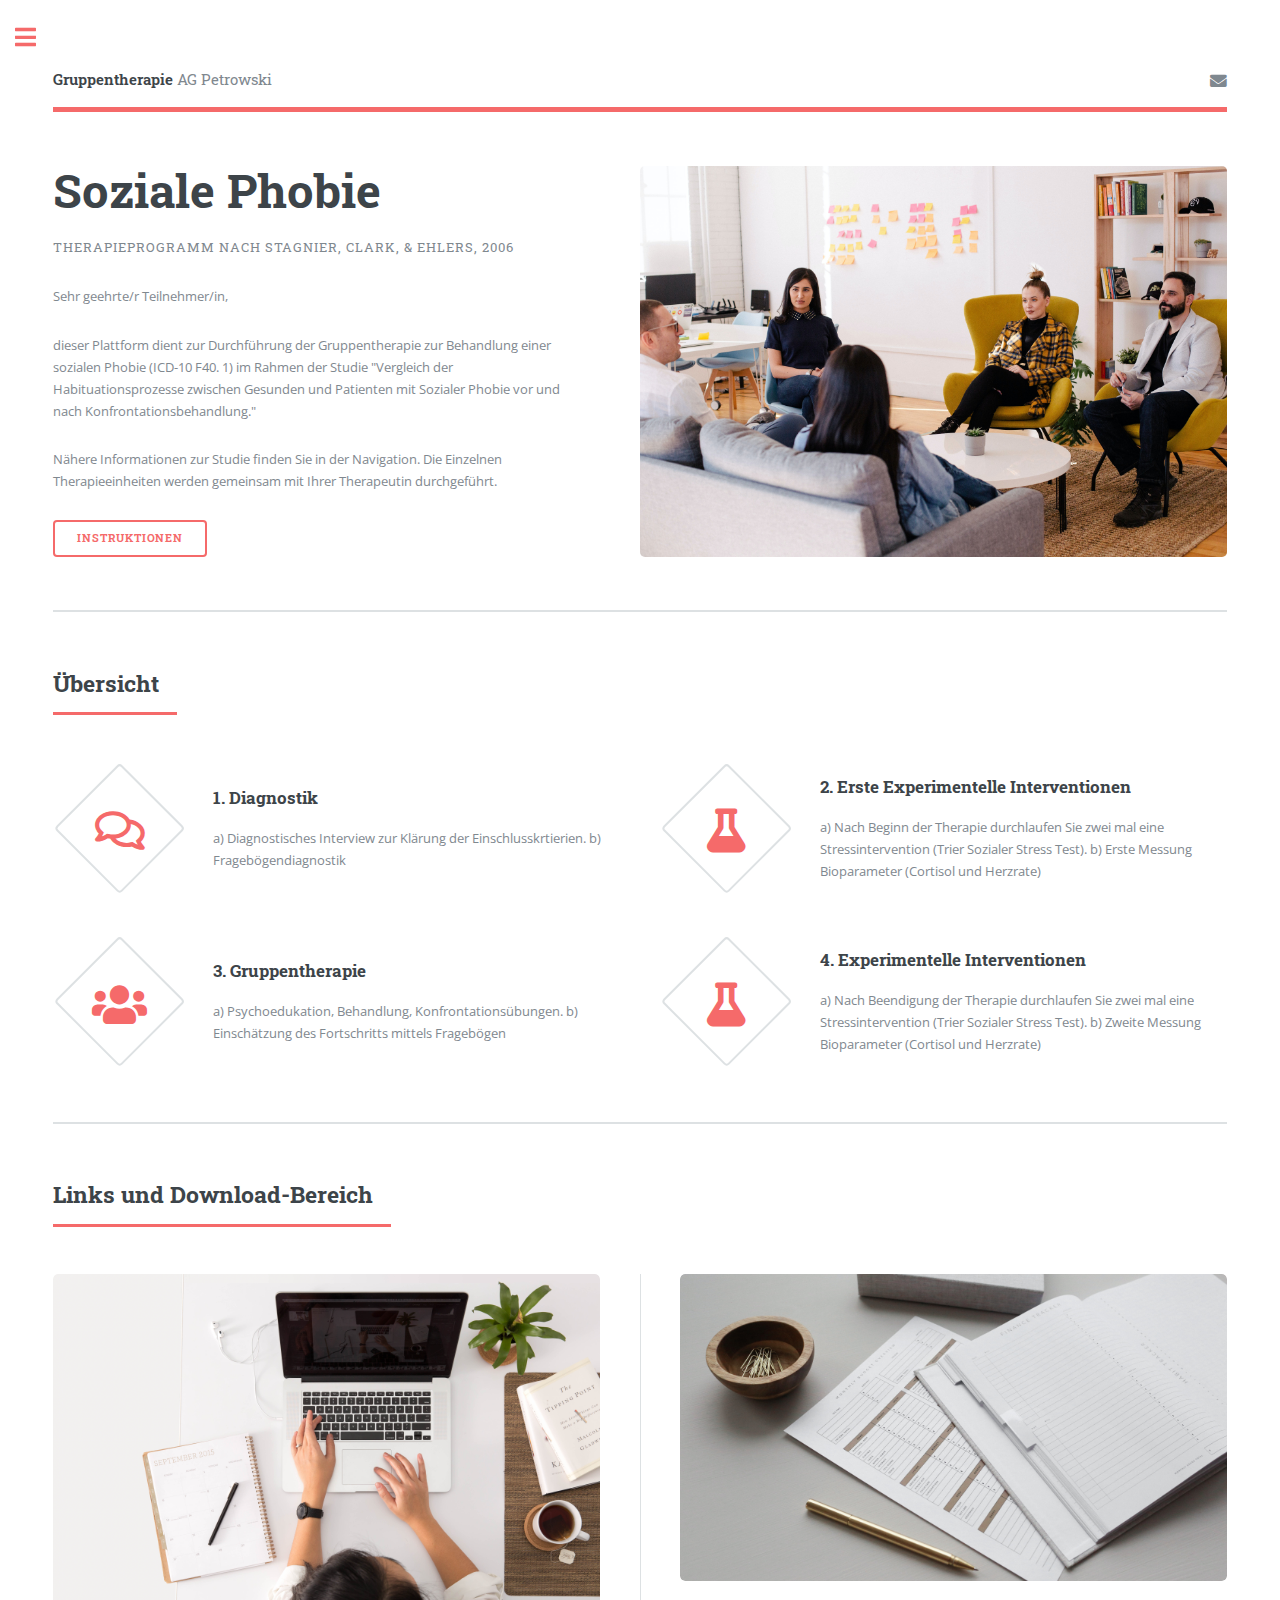
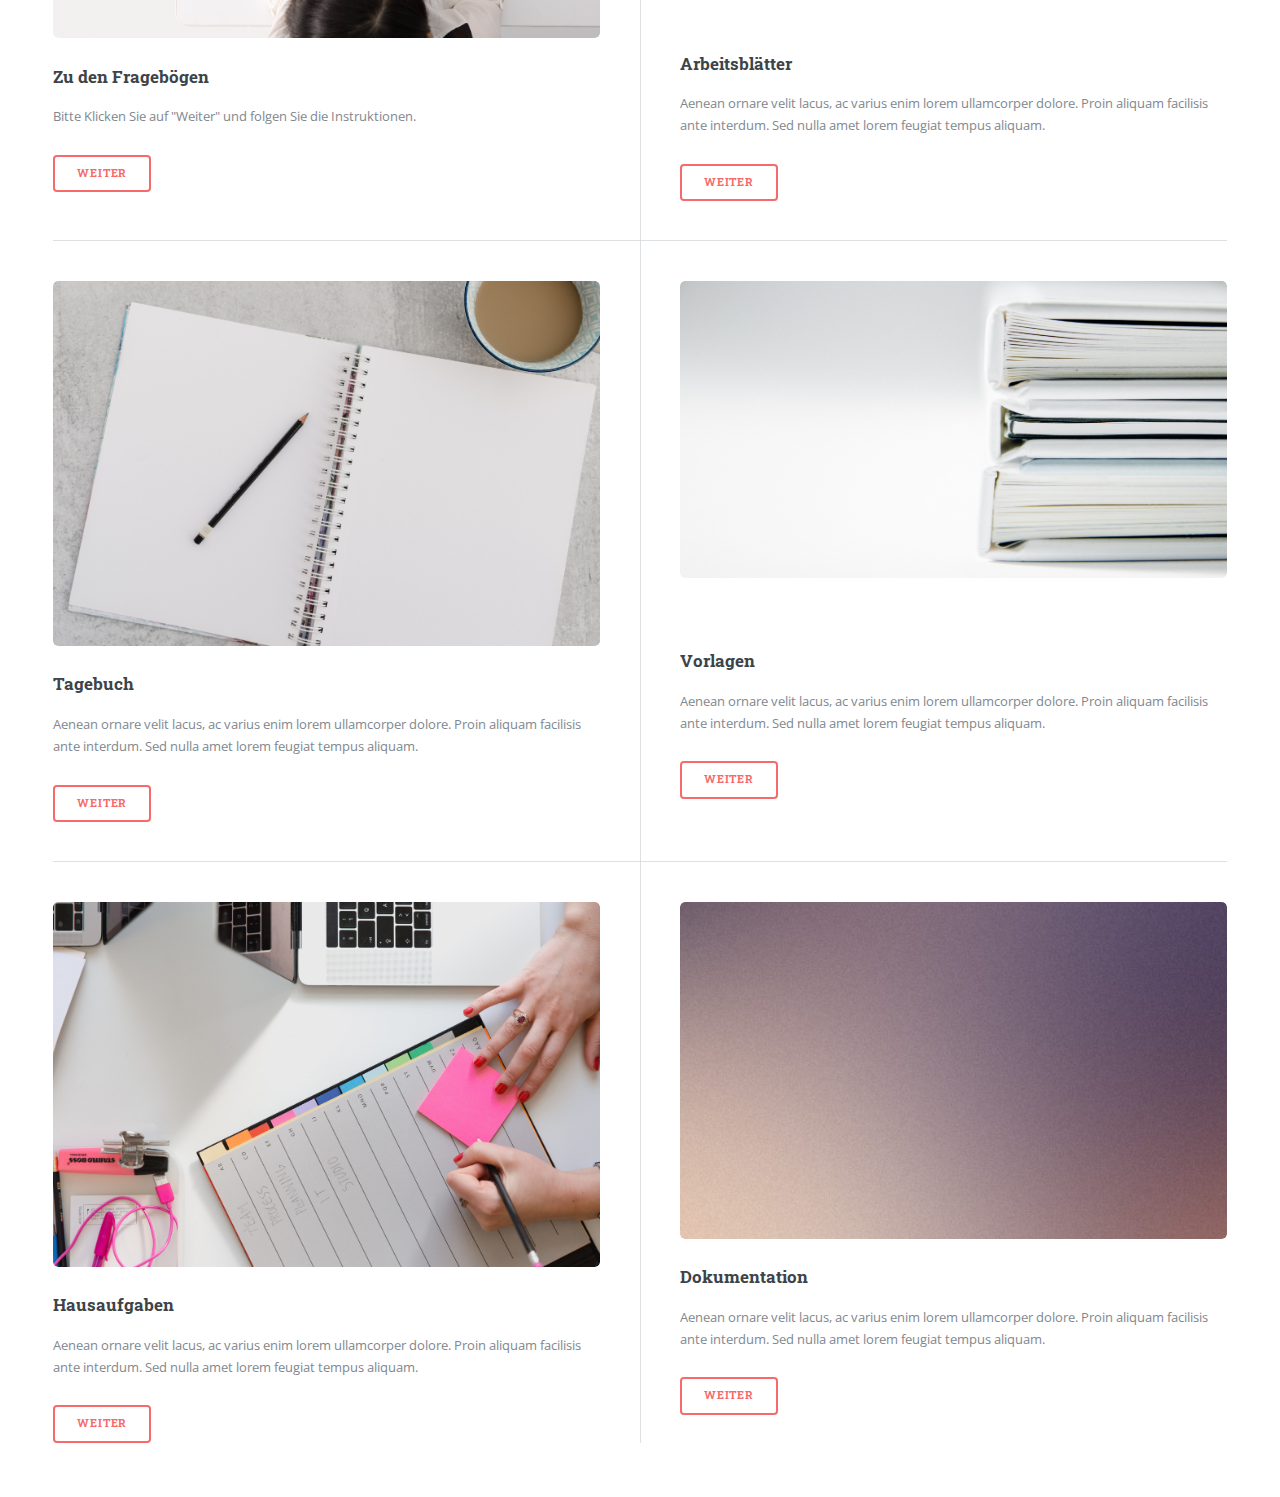
<file: Login.html>
<!DOCTYPE HTML>
<!--
	Editorial by HTML5 UP
	html5up.net | @ajlkn
	Free for personal and commercial use under the CCA 3.0 license (html5up.net/license)
-->
<html>
	<head>
		<title>Online Gruppentherapie</title>
		<meta charset="utf-8" />
		<meta name="viewport" content="width=device-width, initial-scale=1, user-scalable=no" />
		<link rel="stylesheet" href="assets/css/main.css" />
	</head>
	<body class="is-preload">

		<!-- Wrapper -->
			<div id="wrapper">

				<!-- Main -->
					<div id="main">
						<div class="inner">

							<!-- Header -->
								<header id="header">
									<a href="index.html" class="logo"><strong>Gruppentherapie</strong> AG Petrowski</a>
									<ul class="icons">
										
										<li><a href="#" class="icon solid fa-envelope"><span class="label">E-mail</span></a></li>
									</ul>
								</header>

							<!-- Banner -->
								<section id="banner">
									<div class="content">
										<header>
											<h1>Soziale Phobie</h1>
											<p>Therapieprogramm nach Stagnier, Clark, & Ehlers, 2006</p>
										</header>
										<p>Sehr geehrte/r Teilnehmer/in, </p>
										<p>dieser Plattform dient zur Durchführung der Gruppentherapie zur Behandlung einer sozialen Phobie (ICD-10 F40. 1) im Rahmen der Studie "Vergleich der Habituationsprozesse zwischen Gesunden und Patienten mit Sozialer Phobie vor und nach Konfrontationsbehandlung." </p>

										<p>Nähere Informationen zur Studie finden Sie in der Navigation.
										Die Einzelnen Therapieeinheiten werden gemeinsam mit Ihrer Therapeutin durchgeführt. </p>
										<ul class="actions">
											<li><a href="#" class="button big">Instruktionen</a></li>
										</ul>
									</div>
									<span class="image object">
										<img src="images/front.jpg" alt="" />
									</span>
								</section>

							<!-- Section -->
								<section>
									<header class="major">
										<h2>Übersicht</h2>
									</header>
									<div class="features">
										<article>
											<span class="icon fa-comments"></span>
											<div class="content">
												<h3>1. Diagnostik</h3>
												<p>a) Diagnostisches Interview zur Klärung der Einschlusskrtierien. b) Fragebögendiagnostik</p>
											</div>
										</article>
										<article>
											<span class="icon solid fa-flask"></span>
											<div class="content">
												<h3> 2. Erste Experimentelle Interventionen </h3>
												<p> a) Nach Beginn der Therapie durchlaufen Sie zwei mal eine Stressintervention (Trier Sozialer Stress Test). b) Erste Messung Bioparameter (Cortisol und Herzrate)</p>
											</div>
										</article>
										<article>
											<span class="icon solid fa-users"></span>
											<div class="content">
												<h3>3. Gruppentherapie</h3>
												<p>a) Psychoedukation, Behandlung, Konfrontationsübungen. b) Einschätzung des Fortschritts mittels Fragebögen</p>
											</div>
										</article>
										<article>
											<span class="icon solid fa-flask"></span>
											<div class="content">
												<h3> 4. Experimentelle Interventionen </h3>
												<p>a) Nach Beendigung der Therapie durchlaufen Sie zwei mal eine Stressintervention (Trier Sozialer Stress Test). b) Zweite Messung Bioparameter (Cortisol und Herzrate) </p>
											</div>

										</article>
									</div>
								</section>

							<!-- Section -->
								<section>
									<header class="major">
										<h2>Links und Download-Bereich</h2>
									</header>
									<div class="posts">
										<article>
											<a href="#" class="image"><img src="images/FB.jpg" alt="" /></a>
											<h3>Zu den Fragebögen</h3>
											<p>Bitte Klicken Sie auf "Weiter" und folgen Sie die Instruktionen.</p>
											<ul class="actions">
												<li><a href="https://www.soscisurvey.de/sozphob_KaPe/" class="button">Weiter</a></li>
											</ul>
										</article>
										<article>
											<a href="#" class="image"><img src="images/AB.jpg" ></a>
											<br>
											<br>
											<h3>Arbeitsblätter</h3>
											<p>Aenean ornare velit lacus, ac varius enim lorem ullamcorper dolore. Proin aliquam facilisis ante interdum. Sed nulla amet lorem feugiat tempus aliquam.</p>
											<ul class="actions">
												<li><a href="#" class="button">Weiter</a></li>
											</ul>
										</article>
										<article>
											<a href="#" class="image"><img src="images/Diary.jpg" alt="" /></a>
											<h3>Tagebuch</h3>
											<p>Aenean ornare velit lacus, ac varius enim lorem ullamcorper dolore. Proin aliquam facilisis ante interdum. Sed nulla amet lorem feugiat tempus aliquam.</p>
											<ul class="actions">
												<li><a href="#" class="button">Weiter</a></li>
											</ul>
										</article>
										<article>
											<a href="#" class="image"><img src="images/Vorlagen.jpg" alt="" /></a>
											<br>
											<br>
											<h3>Vorlagen</h3>
											<p>Aenean ornare velit lacus, ac varius enim lorem ullamcorper dolore. Proin aliquam facilisis ante interdum. Sed nulla amet lorem feugiat tempus aliquam.</p>
											<ul class="actions">
												<li><a href="#" class="button">Weiter</a></li>
											</ul>
										</article>
										<article>
											<a href="#" class="image"><img src="images/HA.jpg" alt="" /></a>
											<h3>Hausaufgaben</h3>
											<p>Aenean ornare velit lacus, ac varius enim lorem ullamcorper dolore. Proin aliquam facilisis ante interdum. Sed nulla amet lorem feugiat tempus aliquam.</p>
											<ul class="actions">
												<li><a href="#" class="button">Weiter</a></li>
											</ul>
										</article>
										<article>
											<a href="#" class="image"><img src="images/pic06.jpg" alt="" /></a>
											<h3>Dokumentation</h3>
											<p>Aenean ornare velit lacus, ac varius enim lorem ullamcorper dolore. Proin aliquam facilisis ante interdum. Sed nulla amet lorem feugiat tempus aliquam.</p>
											<ul class="actions">
												<li><a href="#" class="button">Weiter</a></li>
											</ul>
										</article>
									</div>
								</section>

						</div>
					</div>

				<!-- Sidebar -->
					<div id="sidebar">
						<div class="inner">

							<!-- Search -->
								<section id="search" class="alt">
									<form method="post" action="#">
										<input type="text" name="query" id="query" placeholder="Search" />
									</form>
								</section>

							<!-- Menu -->
								<nav id="menu">
									<header class="major">
										<h2>Menu</h2>
									</header>
									<ul>
										<li><a href="index.html">Homepage</a></li>
										<li><a href="generic.html">Informationen zur Studie</a></li>
										<li><a href="elements.html">Ablauf</a></li>
										<li>
											<span class="opener">Studienunterlagen</span>
											<ul>
												<li><a href="#">zu den Fragebögen</a></li>
												<li><a href="#">Einverständniserklärung</a></li>
												<li><a href="#">Datenschutzerklärung</a></li>
												<li><a href="#">Downloads</a></li>
											</ul>
										</li>
										<li><a href="#">1. Therapieeinheit (Psychoedukation) </a></li>
										<li><a href="#">2. Therapieeinheit (Exploration)</a></li>
										<li>
											<span class="opener">3.Therapieeinheit (Struktur der Behandlung)</span>
											<ul>
												<li><a href="#">Entwicklung eines individuellen Störungsmodells</a></li>
												<li><a href="#">Demonstration aufrechterhaltender Mechanismen</a></li>
												<li><a href="#">Aufbau einer realistischeren Selbstwahrnehmung in sozialen Situationen und Veränderung individueller sozialphobischer Überzeugungen durch:</a></li>
												<li><a href="#">Verhaltensexperimente</a></li>
												<li><a href="#">in vivo</a></li>
												<li><a href="#">Hausaufgaben</a></li>
												<li><a href="#">weitere Methoden zur Veränderung dysfunktionaler Grundüberzeugungen.</a></li>
												<li><a href="#">Behandlungsabschluss und Rückfallprophylaxe </a></li>
												<li><a href="#">Booster-Sitzungen </a></li>
											</ul>
										</li>
										<li><a href="#">4. Therapieeinheit</a></li>
										<li><a href="#">5. Therapieeinheit</a></li>
										<li><a href="#">6. Therapieeinheit</a></li>
										<li><a href="#">7. Therapieeinheit</a></li>
										<li><a href="#">8. Therapieeinheit</a></li>
										<li><a href="#">9. Therapieeinheit</a></li>
										<li><a href="#">10. Therapieeinheit</a></li>
										<li><a href="#">11. Therapieeinheit</a></li>
										<li><a href="#">12. Therapieeinheit</a></li>

									</ul>
								</nav>

							<!-- Section -->
								<section>
									<header class="major">
										<h2>Vorstellung der Arbeitseinheit</h2>
									</header>
									<div class="mini-posts">
										<article>
											<a href="#" class="image"><img src="images/Petrowski2.jpg" alt="" /></a>
											<p>Begrüßung Prof. Petrowski</p>
										</article>
										<article>
											<a href="#" class="image"><img src="images/13.jpg" alt="" /></a>
											<p>Therapeuten</p>
										</article>
										<article>
											<a href="#" class="image"><img src="images/Team.jpg" alt="" /></a>
											<p>Studienteam</p>
										</article>
									</div>
									<ul class="actions">
										<li><a href="#" class="button">Webseite</a></li>
									</ul>
								</section>

							<!-- Section -->
								<section>
									<header class="major">
										<h2>Kontakt </h2>
									</header>
									<p>Studienprojekt des Fachbereichs Medizinische Psychologie und Medizinsche Soziologie der JGU-Mainz.</p>
									<ul class="contact">
										<li class="icon solid fa-envelope"><a href="#">isteffen@uni-mainz.de</a></li>
										<li class="icon solid fa-home"> Studienleitung: Univ.- Prof. Petrowski</li>
										<li class="icon solid fa-envelope">keptrows@uni-mainz.de<br />
										</li>
									</ul>
								</section>

							<!-- Footer -->
								<footer id="footer">
									<p class="copyright">&copy; Untitled. All rights reserved. Demo Images: <a href="https://unsplash.com">Unsplash</a>. Design: <a href="https://html5up.net">HTML5 UP</a>.</p>
								</footer>

						</div>
					</div>

			</div>

		<!-- Scripts -->
			<script src="assets/js/jquery.min.js"></script>
			<script src="assets/js/browser.min.js"></script>
			<script src="assets/js/breakpoints.min.js"></script>
			<script src="assets/js/util.js"></script>
			<script src="assets/js/main.js"></script>

	</body>
</html>
</file>
<file: assets/css/main.css>
@import url(fontawesome-all.min.css);
@import url("https://fonts.googleapis.com/css?family=Open+Sans:400,600,400italic,600italic|Roboto+Slab:400,700");
/*
	Editorial by HTML5 UP
	html5up.net | @ajlkn
	Free for personal and commercial use under the CCA 3.0 license (html5up.net/license)
*/
html, body, div, span, applet, object,
iframe, h1, h2, h3, h4, h5, h6, p, blockquote,
pre, a, abbr, acronym, address, big, cite,
code, del, dfn, em, img, ins, kbd, q, s, samp,
small, strike, strong, sub, sup, tt, var, b,
u, i, center, dl, dt, dd, ol, ul, li, fieldset,
form, label, legend, table, caption, tbody,
tfoot, thead, tr, th, td, article, aside,
canvas, details, embed, figure, figcaption,
footer, header, hgroup, menu, nav, output, ruby,
section, summary, time, mark, audio, video {
  margin: 0;
  padding: 0;
  border: 0;
  font-size: 100%;
  font: inherit;
  vertical-align: baseline; }

article, aside, details, figcaption, figure,
footer, header, hgroup, menu, nav, section {
  display: block; }

body {
  line-height: 1; }

ol, ul {
  list-style: none; }

blockquote, q {
  quotes: none; }
  blockquote:before, blockquote:after, q:before, q:after {
    content: '';
    content: none; }

table {
  border-collapse: collapse;
  border-spacing: 0; }

body {
  -webkit-text-size-adjust: none; }

mark {
  background-color: transparent;
  color: inherit; }

input::-moz-focus-inner {
  border: 0;
  padding: 0; }

input, select, textarea {
  -moz-appearance: none;
  -webkit-appearance: none;
  -ms-appearance: none;
  appearance: none; }

/* Basic */
@-ms-viewport {
  width: device-width; }

body {
  -ms-overflow-style: scrollbar; }

@media screen and (max-width: 480px) {
  html, body {
    min-width: 320px; } }

html {
  box-sizing: border-box; }

*, *:before, *:after {
  box-sizing: inherit; }

body {
  background: #ffffff; }
  body.is-preload *, body.is-preload *:before, body.is-preload *:after, body.is-resizing *, body.is-resizing *:before, body.is-resizing *:after {
    -moz-animation: none !important;
    -webkit-animation: none !important;
    -ms-animation: none !important;
    animation: none !important;
    -moz-transition: none !important;
    -webkit-transition: none !important;
    -ms-transition: none !important;
    transition: none !important; }

/* Type */
body, input, select, textarea {
  color: #7f888f;
  font-family: "Open Sans", sans-serif;
  font-size: 13pt;
  font-weight: 400;
  line-height: 1.65; }
  @media screen and (max-width: 1680px) {
    body, input, select, textarea {
      font-size: 11pt; } }
  @media screen and (max-width: 1280px) {
    body, input, select, textarea {
      font-size: 10pt; } }
  @media screen and (max-width: 360px) {
    body, input, select, textarea {
      font-size: 9pt; } }

a {
  -moz-transition: color 0.2s ease-in-out, border-bottom-color 0.2s ease-in-out;
  -webkit-transition: color 0.2s ease-in-out, border-bottom-color 0.2s ease-in-out;
  -ms-transition: color 0.2s ease-in-out, border-bottom-color 0.2s ease-in-out;
  transition: color 0.2s ease-in-out, border-bottom-color 0.2s ease-in-out;
  border-bottom: dotted 1px;
  color: #f56a6a;
  text-decoration: none; }
  a:hover {
    border-bottom-color: #f56a6a;
    color: #f56a6a !important; }
    a:hover strong {
      color: inherit; }

strong, b {
  color: #3d4449;
  font-weight: 600; }

em, i {
  font-style: italic; }

p {
  margin: 0 0 2em 0; }

h1, h2, h3, h4, h5, h6 {
  color: #3d4449;
  font-family: "Roboto Slab", serif;
  font-weight: 700;
  line-height: 1.5;
  margin: 0 0 1em 0; }
  h1 a, h2 a, h3 a, h4 a, h5 a, h6 a {
    color: inherit;
    text-decoration: none;
    border-bottom: 0; }

h1 {
  font-size: 4em;
  margin: 0 0 0.5em 0;
  line-height: 1.3; }

h2 {
  font-size: 1.75em; }

h3 {
  font-size: 1.25em; }

h4 {
  font-size: 1.1em; }

h5 {
  font-size: 0.9em; }

h6 {
  font-size: 0.7em; }

@media screen and (max-width: 1680px) {
  h1 {
    font-size: 3.5em; } }

@media screen and (max-width: 980px) {
  h1 {
    font-size: 3.25em; } }

@media screen and (max-width: 736px) {
  h1 {
    font-size: 2em;
    line-height: 1.4; }
  h2 {
    font-size: 1.5em; } }

sub {
  font-size: 0.8em;
  position: relative;
  top: 0.5em; }

sup {
  font-size: 0.8em;
  position: relative;
  top: -0.5em; }

blockquote {
  border-left: solid 3px rgba(210, 215, 217, 0.75);
  font-style: italic;
  margin: 0 0 2em 0;
  padding: 0.5em 0 0.5em 2em; }

code {
  background: rgba(230, 235, 237, 0.25);
  border-radius: 0.375em;
  border: solid 1px rgba(210, 215, 217, 0.75);
  font-family: "Courier New", monospace;
  font-size: 0.9em;
  margin: 0 0.25em;
  padding: 0.25em 0.65em; }

pre {
  -webkit-overflow-scrolling: touch;
  font-family: "Courier New", monospace;
  font-size: 0.9em;
  margin: 0 0 2em 0; }
  pre code {
    display: block;
    line-height: 1.75;
    padding: 1em 1.5em;
    overflow-x: auto; }

hr {
  border: 0;
  border-bottom: solid 1px rgba(210, 215, 217, 0.75);
  margin: 2em 0; }
  hr.major {
    margin: 3em 0; }

.align-left {
  text-align: left; }

.align-center {
  text-align: center; }

.align-right {
  text-align: right; }

/* Row */
.row {
  display: flex;
  flex-wrap: wrap;
  box-sizing: border-box;
  align-items: stretch; }
  .row > * {
    box-sizing: border-box; }
  .row.gtr-uniform > * > :last-child {
    margin-bottom: 0; }
  .row.aln-left {
    justify-content: flex-start; }
  .row.aln-center {
    justify-content: center; }
  .row.aln-right {
    justify-content: flex-end; }
  .row.aln-top {
    align-items: flex-start; }
  .row.aln-middle {
    align-items: center; }
  .row.aln-bottom {
    align-items: flex-end; }
  .row > .imp {
    order: -1; }
  .row > .col-1 {
    width: 8.33333%; }
  .row > .off-1 {
    margin-left: 8.33333%; }
  .row > .col-2 {
    width: 16.66667%; }
  .row > .off-2 {
    margin-left: 16.66667%; }
  .row > .col-3 {
    width: 25%; }
  .row > .off-3 {
    margin-left: 25%; }
  .row > .col-4 {
    width: 33.33333%; }
  .row > .off-4 {
    margin-left: 33.33333%; }
  .row > .col-5 {
    width: 41.66667%; }
  .row > .off-5 {
    margin-left: 41.66667%; }
  .row > .col-6 {
    width: 50%; }
  .row > .off-6 {
    margin-left: 50%; }
  .row > .col-7 {
    width: 58.33333%; }
  .row > .off-7 {
    margin-left: 58.33333%; }
  .row > .col-8 {
    width: 66.66667%; }
  .row > .off-8 {
    margin-left: 66.66667%; }
  .row > .col-9 {
    width: 75%; }
  .row > .off-9 {
    margin-left: 75%; }
  .row > .col-10 {
    width: 83.33333%; }
  .row > .off-10 {
    margin-left: 83.33333%; }
  .row > .col-11 {
    width: 91.66667%; }
  .row > .off-11 {
    margin-left: 91.66667%; }
  .row > .col-12 {
    width: 100%; }
  .row > .off-12 {
    margin-left: 100%; }
  .row.gtr-0 {
    margin-top: 0;
    margin-left: 0em; }
    .row.gtr-0 > * {
      padding: 0 0 0 0em; }
    .row.gtr-0.gtr-uniform {
      margin-top: 0em; }
      .row.gtr-0.gtr-uniform > * {
        padding-top: 0em; }
  .row.gtr-25 {
    margin-top: 0;
    margin-left: -0.375em; }
    .row.gtr-25 > * {
      padding: 0 0 0 0.375em; }
    .row.gtr-25.gtr-uniform {
      margin-top: -0.375em; }
      .row.gtr-25.gtr-uniform > * {
        padding-top: 0.375em; }
  .row.gtr-50 {
    margin-top: 0;
    margin-left: -0.75em; }
    .row.gtr-50 > * {
      padding: 0 0 0 0.75em; }
    .row.gtr-50.gtr-uniform {
      margin-top: -0.75em; }
      .row.gtr-50.gtr-uniform > * {
        padding-top: 0.75em; }
  .row {
    margin-top: 0;
    margin-left: -1.5em; }
    .row > * {
      padding: 0 0 0 1.5em; }
    .row.gtr-uniform {
      margin-top: -1.5em; }
      .row.gtr-uniform > * {
        padding-top: 1.5em; }
  .row.gtr-150 {
    margin-top: 0;
    margin-left: -2.25em; }
    .row.gtr-150 > * {
      padding: 0 0 0 2.25em; }
    .row.gtr-150.gtr-uniform {
      margin-top: -2.25em; }
      .row.gtr-150.gtr-uniform > * {
        padding-top: 2.25em; }
  .row.gtr-200 {
    margin-top: 0;
    margin-left: -3em; }
    .row.gtr-200 > * {
      padding: 0 0 0 3em; }
    .row.gtr-200.gtr-uniform {
      margin-top: -3em; }
      .row.gtr-200.gtr-uniform > * {
        padding-top: 3em; }
  @media screen and (max-width: 1680px) {
    .row {
      display: flex;
      flex-wrap: wrap;
      box-sizing: border-box;
      align-items: stretch; }
      .row > * {
        box-sizing: border-box; }
      .row.gtr-uniform > * > :last-child {
        margin-bottom: 0; }
      .row.aln-left {
        justify-content: flex-start; }
      .row.aln-center {
        justify-content: center; }
      .row.aln-right {
        justify-content: flex-end; }
      .row.aln-top {
        align-items: flex-start; }
      .row.aln-middle {
        align-items: center; }
      .row.aln-bottom {
        align-items: flex-end; }
      .row > .imp-xlarge {
        order: -1; }
      .row > .col-1-xlarge {
        width: 8.33333%; }
      .row > .off-1-xlarge {
        margin-left: 8.33333%; }
      .row > .col-2-xlarge {
        width: 16.66667%; }
      .row > .off-2-xlarge {
        margin-left: 16.66667%; }
      .row > .col-3-xlarge {
        width: 25%; }
      .row > .off-3-xlarge {
        margin-left: 25%; }
      .row > .col-4-xlarge {
        width: 33.33333%; }
      .row > .off-4-xlarge {
        margin-left: 33.33333%; }
      .row > .col-5-xlarge {
        width: 41.66667%; }
      .row > .off-5-xlarge {
        margin-left: 41.66667%; }
      .row > .col-6-xlarge {
        width: 50%; }
      .row > .off-6-xlarge {
        margin-left: 50%; }
      .row > .col-7-xlarge {
        width: 58.33333%; }
      .row > .off-7-xlarge {
        margin-left: 58.33333%; }
      .row > .col-8-xlarge {
        width: 66.66667%; }
      .row > .off-8-xlarge {
        margin-left: 66.66667%; }
      .row > .col-9-xlarge {
        width: 75%; }
      .row > .off-9-xlarge {
        margin-left: 75%; }
      .row > .col-10-xlarge {
        width: 83.33333%; }
      .row > .off-10-xlarge {
        margin-left: 83.33333%; }
      .row > .col-11-xlarge {
        width: 91.66667%; }
      .row > .off-11-xlarge {
        margin-left: 91.66667%; }
      .row > .col-12-xlarge {
        width: 100%; }
      .row > .off-12-xlarge {
        margin-left: 100%; }
      .row.gtr-0 {
        margin-top: 0;
        margin-left: 0em; }
        .row.gtr-0 > * {
          padding: 0 0 0 0em; }
        .row.gtr-0.gtr-uniform {
          margin-top: 0em; }
          .row.gtr-0.gtr-uniform > * {
            padding-top: 0em; }
      .row.gtr-25 {
        margin-top: 0;
        margin-left: -0.375em; }
        .row.gtr-25 > * {
          padding: 0 0 0 0.375em; }
        .row.gtr-25.gtr-uniform {
          margin-top: -0.375em; }
          .row.gtr-25.gtr-uniform > * {
            padding-top: 0.375em; }
      .row.gtr-50 {
        margin-top: 0;
        margin-left: -0.75em; }
        .row.gtr-50 > * {
          padding: 0 0 0 0.75em; }
        .row.gtr-50.gtr-uniform {
          margin-top: -0.75em; }
          .row.gtr-50.gtr-uniform > * {
            padding-top: 0.75em; }
      .row {
        margin-top: 0;
        margin-left: -1.5em; }
        .row > * {
          padding: 0 0 0 1.5em; }
        .row.gtr-uniform {
          margin-top: -1.5em; }
          .row.gtr-uniform > * {
            padding-top: 1.5em; }
      .row.gtr-150 {
        margin-top: 0;
        margin-left: -2.25em; }
        .row.gtr-150 > * {
          padding: 0 0 0 2.25em; }
        .row.gtr-150.gtr-uniform {
          margin-top: -2.25em; }
          .row.gtr-150.gtr-uniform > * {
            padding-top: 2.25em; }
      .row.gtr-200 {
        margin-top: 0;
        margin-left: -3em; }
        .row.gtr-200 > * {
          padding: 0 0 0 3em; }
        .row.gtr-200.gtr-uniform {
          margin-top: -3em; }
          .row.gtr-200.gtr-uniform > * {
            padding-top: 3em; } }
  @media screen and (max-width: 1280px) {
    .row {
      display: flex;
      flex-wrap: wrap;
      box-sizing: border-box;
      align-items: stretch; }
      .row > * {
        box-sizing: border-box; }
      .row.gtr-uniform > * > :last-child {
        margin-bottom: 0; }
      .row.aln-left {
        justify-content: flex-start; }
      .row.aln-center {
        justify-content: center; }
      .row.aln-right {
        justify-content: flex-end; }
      .row.aln-top {
        align-items: flex-start; }
      .row.aln-middle {
        align-items: center; }
      .row.aln-bottom {
        align-items: flex-end; }
      .row > .imp-large {
        order: -1; }
      .row > .col-1-large {
        width: 8.33333%; }
      .row > .off-1-large {
        margin-left: 8.33333%; }
      .row > .col-2-large {
        width: 16.66667%; }
      .row > .off-2-large {
        margin-left: 16.66667%; }
      .row > .col-3-large {
        width: 25%; }
      .row > .off-3-large {
        margin-left: 25%; }
      .row > .col-4-large {
        width: 33.33333%; }
      .row > .off-4-large {
        margin-left: 33.33333%; }
      .row > .col-5-large {
        width: 41.66667%; }
      .row > .off-5-large {
        margin-left: 41.66667%; }
      .row > .col-6-large {
        width: 50%; }
      .row > .off-6-large {
        margin-left: 50%; }
      .row > .col-7-large {
        width: 58.33333%; }
      .row > .off-7-large {
        margin-left: 58.33333%; }
      .row > .col-8-large {
        width: 66.66667%; }
      .row > .off-8-large {
        margin-left: 66.66667%; }
      .row > .col-9-large {
        width: 75%; }
      .row > .off-9-large {
        margin-left: 75%; }
      .row > .col-10-large {
        width: 83.33333%; }
      .row > .off-10-large {
        margin-left: 83.33333%; }
      .row > .col-11-large {
        width: 91.66667%; }
      .row > .off-11-large {
        margin-left: 91.66667%; }
      .row > .col-12-large {
        width: 100%; }
      .row > .off-12-large {
        margin-left: 100%; }
      .row.gtr-0 {
        margin-top: 0;
        margin-left: 0em; }
        .row.gtr-0 > * {
          padding: 0 0 0 0em; }
        .row.gtr-0.gtr-uniform {
          margin-top: 0em; }
          .row.gtr-0.gtr-uniform > * {
            padding-top: 0em; }
      .row.gtr-25 {
        margin-top: 0;
        margin-left: -0.375em; }
        .row.gtr-25 > * {
          padding: 0 0 0 0.375em; }
        .row.gtr-25.gtr-uniform {
          margin-top: -0.375em; }
          .row.gtr-25.gtr-uniform > * {
            padding-top: 0.375em; }
      .row.gtr-50 {
        margin-top: 0;
        margin-left: -0.75em; }
        .row.gtr-50 > * {
          padding: 0 0 0 0.75em; }
        .row.gtr-50.gtr-uniform {
          margin-top: -0.75em; }
          .row.gtr-50.gtr-uniform > * {
            padding-top: 0.75em; }
      .row {
        margin-top: 0;
        margin-left: -1.5em; }
        .row > * {
          padding: 0 0 0 1.5em; }
        .row.gtr-uniform {
          margin-top: -1.5em; }
          .row.gtr-uniform > * {
            padding-top: 1.5em; }
      .row.gtr-150 {
        margin-top: 0;
        margin-left: -2.25em; }
        .row.gtr-150 > * {
          padding: 0 0 0 2.25em; }
        .row.gtr-150.gtr-uniform {
          margin-top: -2.25em; }
          .row.gtr-150.gtr-uniform > * {
            padding-top: 2.25em; }
      .row.gtr-200 {
        margin-top: 0;
        margin-left: -3em; }
        .row.gtr-200 > * {
          padding: 0 0 0 3em; }
        .row.gtr-200.gtr-uniform {
          margin-top: -3em; }
          .row.gtr-200.gtr-uniform > * {
            padding-top: 3em; } }
  @media screen and (max-width: 980px) {
    .row {
      display: flex;
      flex-wrap: wrap;
      box-sizing: border-box;
      align-items: stretch; }
      .row > * {
        box-sizing: border-box; }
      .row.gtr-uniform > * > :last-child {
        margin-bottom: 0; }
      .row.aln-left {
        justify-content: flex-start; }
      .row.aln-center {
        justify-content: center; }
      .row.aln-right {
        justify-content: flex-end; }
      .row.aln-top {
        align-items: flex-start; }
      .row.aln-middle {
        align-items: center; }
      .row.aln-bottom {
        align-items: flex-end; }
      .row > .imp-medium {
        order: -1; }
      .row > .col-1-medium {
        width: 8.33333%; }
      .row > .off-1-medium {
        margin-left: 8.33333%; }
      .row > .col-2-medium {
        width: 16.66667%; }
      .row > .off-2-medium {
        margin-left: 16.66667%; }
      .row > .col-3-medium {
        width: 25%; }
      .row > .off-3-medium {
        margin-left: 25%; }
      .row > .col-4-medium {
        width: 33.33333%; }
      .row > .off-4-medium {
        margin-left: 33.33333%; }
      .row > .col-5-medium {
        width: 41.66667%; }
      .row > .off-5-medium {
        margin-left: 41.66667%; }
      .row > .col-6-medium {
        width: 50%; }
      .row > .off-6-medium {
        margin-left: 50%; }
      .row > .col-7-medium {
        width: 58.33333%; }
      .row > .off-7-medium {
        margin-left: 58.33333%; }
      .row > .col-8-medium {
        width: 66.66667%; }
      .row > .off-8-medium {
        margin-left: 66.66667%; }
      .row > .col-9-medium {
        width: 75%; }
      .row > .off-9-medium {
        margin-left: 75%; }
      .row > .col-10-medium {
        width: 83.33333%; }
      .row > .off-10-medium {
        margin-left: 83.33333%; }
      .row > .col-11-medium {
        width: 91.66667%; }
      .row > .off-11-medium {
        margin-left: 91.66667%; }
      .row > .col-12-medium {
        width: 100%; }
      .row > .off-12-medium {
        margin-left: 100%; }
      .row.gtr-0 {
        margin-top: 0;
        margin-left: 0em; }
        .row.gtr-0 > * {
          padding: 0 0 0 0em; }
        .row.gtr-0.gtr-uniform {
          margin-top: 0em; }
          .row.gtr-0.gtr-uniform > * {
            padding-top: 0em; }
      .row.gtr-25 {
        margin-top: 0;
        margin-left: -0.375em; }
        .row.gtr-25 > * {
          padding: 0 0 0 0.375em; }
        .row.gtr-25.gtr-uniform {
          margin-top: -0.375em; }
          .row.gtr-25.gtr-uniform > * {
            padding-top: 0.375em; }
      .row.gtr-50 {
        margin-top: 0;
        margin-left: -0.75em; }
        .row.gtr-50 > * {
          padding: 0 0 0 0.75em; }
        .row.gtr-50.gtr-uniform {
          margin-top: -0.75em; }
          .row.gtr-50.gtr-uniform > * {
            padding-top: 0.75em; }
      .row {
        margin-top: 0;
        margin-left: -1.5em; }
        .row > * {
          padding: 0 0 0 1.5em; }
        .row.gtr-uniform {
          margin-top: -1.5em; }
          .row.gtr-uniform > * {
            padding-top: 1.5em; }
      .row.gtr-150 {
        margin-top: 0;
        margin-left: -2.25em; }
        .row.gtr-150 > * {
          padding: 0 0 0 2.25em; }
        .row.gtr-150.gtr-uniform {
          margin-top: -2.25em; }
          .row.gtr-150.gtr-uniform > * {
            padding-top: 2.25em; }
      .row.gtr-200 {
        margin-top: 0;
        margin-left: -3em; }
        .row.gtr-200 > * {
          padding: 0 0 0 3em; }
        .row.gtr-200.gtr-uniform {
          margin-top: -3em; }
          .row.gtr-200.gtr-uniform > * {
            padding-top: 3em; } }
  @media screen and (max-width: 736px) {
    .row {
      display: flex;
      flex-wrap: wrap;
      box-sizing: border-box;
      align-items: stretch; }
      .row > * {
        box-sizing: border-box; }
      .row.gtr-uniform > * > :last-child {
        margin-bottom: 0; }
      .row.aln-left {
        justify-content: flex-start; }
      .row.aln-center {
        justify-content: center; }
      .row.aln-right {
        justify-content: flex-end; }
      .row.aln-top {
        align-items: flex-start; }
      .row.aln-middle {
        align-items: center; }
      .row.aln-bottom {
        align-items: flex-end; }
      .row > .imp-small {
        order: -1; }
      .row > .col-1-small {
        width: 8.33333%; }
      .row > .off-1-small {
        margin-left: 8.33333%; }
      .row > .col-2-small {
        width: 16.66667%; }
      .row > .off-2-small {
        margin-left: 16.66667%; }
      .row > .col-3-small {
        width: 25%; }
      .row > .off-3-small {
        margin-left: 25%; }
      .row > .col-4-small {
        width: 33.33333%; }
      .row > .off-4-small {
        margin-left: 33.33333%; }
      .row > .col-5-small {
        width: 41.66667%; }
      .row > .off-5-small {
        margin-left: 41.66667%; }
      .row > .col-6-small {
        width: 50%; }
      .row > .off-6-small {
        margin-left: 50%; }
      .row > .col-7-small {
        width: 58.33333%; }
      .row > .off-7-small {
        margin-left: 58.33333%; }
      .row > .col-8-small {
        width: 66.66667%; }
      .row > .off-8-small {
        margin-left: 66.66667%; }
      .row > .col-9-small {
        width: 75%; }
      .row > .off-9-small {
        margin-left: 75%; }
      .row > .col-10-small {
        width: 83.33333%; }
      .row > .off-10-small {
        margin-left: 83.33333%; }
      .row > .col-11-small {
        width: 91.66667%; }
      .row > .off-11-small {
        margin-left: 91.66667%; }
      .row > .col-12-small {
        width: 100%; }
      .row > .off-12-small {
        margin-left: 100%; }
      .row.gtr-0 {
        margin-top: 0;
        margin-left: 0em; }
        .row.gtr-0 > * {
          padding: 0 0 0 0em; }
        .row.gtr-0.gtr-uniform {
          margin-top: 0em; }
          .row.gtr-0.gtr-uniform > * {
            padding-top: 0em; }
      .row.gtr-25 {
        margin-top: 0;
        margin-left: -0.375em; }
        .row.gtr-25 > * {
          padding: 0 0 0 0.375em; }
        .row.gtr-25.gtr-uniform {
          margin-top: -0.375em; }
          .row.gtr-25.gtr-uniform > * {
            padding-top: 0.375em; }
      .row.gtr-50 {
        margin-top: 0;
        margin-left: -0.75em; }
        .row.gtr-50 > * {
          padding: 0 0 0 0.75em; }
        .row.gtr-50.gtr-uniform {
          margin-top: -0.75em; }
          .row.gtr-50.gtr-uniform > * {
            padding-top: 0.75em; }
      .row {
        margin-top: 0;
        margin-left: -1.5em; }
        .row > * {
          padding: 0 0 0 1.5em; }
        .row.gtr-uniform {
          margin-top: -1.5em; }
          .row.gtr-uniform > * {
            padding-top: 1.5em; }
      .row.gtr-150 {
        margin-top: 0;
        margin-left: -2.25em; }
        .row.gtr-150 > * {
          padding: 0 0 0 2.25em; }
        .row.gtr-150.gtr-uniform {
          margin-top: -2.25em; }
          .row.gtr-150.gtr-uniform > * {
            padding-top: 2.25em; }
      .row.gtr-200 {
        margin-top: 0;
        margin-left: -3em; }
        .row.gtr-200 > * {
          padding: 0 0 0 3em; }
        .row.gtr-200.gtr-uniform {
          margin-top: -3em; }
          .row.gtr-200.gtr-uniform > * {
            padding-top: 3em; } }
  @media screen and (max-width: 480px) {
    .row {
      display: flex;
      flex-wrap: wrap;
      box-sizing: border-box;
      align-items: stretch; }
      .row > * {
        box-sizing: border-box; }
      .row.gtr-uniform > * > :last-child {
        margin-bottom: 0; }
      .row.aln-left {
        justify-content: flex-start; }
      .row.aln-center {
        justify-content: center; }
      .row.aln-right {
        justify-content: flex-end; }
      .row.aln-top {
        align-items: flex-start; }
      .row.aln-middle {
        align-items: center; }
      .row.aln-bottom {
        align-items: flex-end; }
      .row > .imp-xsmall {
        order: -1; }
      .row > .col-1-xsmall {
        width: 8.33333%; }
      .row > .off-1-xsmall {
        margin-left: 8.33333%; }
      .row > .col-2-xsmall {
        width: 16.66667%; }
      .row > .off-2-xsmall {
        margin-left: 16.66667%; }
      .row > .col-3-xsmall {
        width: 25%; }
      .row > .off-3-xsmall {
        margin-left: 25%; }
      .row > .col-4-xsmall {
        width: 33.33333%; }
      .row > .off-4-xsmall {
        margin-left: 33.33333%; }
      .row > .col-5-xsmall {
        width: 41.66667%; }
      .row > .off-5-xsmall {
        margin-left: 41.66667%; }
      .row > .col-6-xsmall {
        width: 50%; }
      .row > .off-6-xsmall {
        margin-left: 50%; }
      .row > .col-7-xsmall {
        width: 58.33333%; }
      .row > .off-7-xsmall {
        margin-left: 58.33333%; }
      .row > .col-8-xsmall {
        width: 66.66667%; }
      .row > .off-8-xsmall {
        margin-left: 66.66667%; }
      .row > .col-9-xsmall {
        width: 75%; }
      .row > .off-9-xsmall {
        margin-left: 75%; }
      .row > .col-10-xsmall {
        width: 83.33333%; }
      .row > .off-10-xsmall {
        margin-left: 83.33333%; }
      .row > .col-11-xsmall {
        width: 91.66667%; }
      .row > .off-11-xsmall {
        margin-left: 91.66667%; }
      .row > .col-12-xsmall {
        width: 100%; }
      .row > .off-12-xsmall {
        margin-left: 100%; }
      .row.gtr-0 {
        margin-top: 0;
        margin-left: 0em; }
        .row.gtr-0 > * {
          padding: 0 0 0 0em; }
        .row.gtr-0.gtr-uniform {
          margin-top: 0em; }
          .row.gtr-0.gtr-uniform > * {
            padding-top: 0em; }
      .row.gtr-25 {
        margin-top: 0;
        margin-left: -0.375em; }
        .row.gtr-25 > * {
          padding: 0 0 0 0.375em; }
        .row.gtr-25.gtr-uniform {
          margin-top: -0.375em; }
          .row.gtr-25.gtr-uniform > * {
            padding-top: 0.375em; }
      .row.gtr-50 {
        margin-top: 0;
        margin-left: -0.75em; }
        .row.gtr-50 > * {
          padding: 0 0 0 0.75em; }
        .row.gtr-50.gtr-uniform {
          margin-top: -0.75em; }
          .row.gtr-50.gtr-uniform > * {
            padding-top: 0.75em; }
      .row {
        margin-top: 0;
        margin-left: -1.5em; }
        .row > * {
          padding: 0 0 0 1.5em; }
        .row.gtr-uniform {
          margin-top: -1.5em; }
          .row.gtr-uniform > * {
            padding-top: 1.5em; }
      .row.gtr-150 {
        margin-top: 0;
        margin-left: -2.25em; }
        .row.gtr-150 > * {
          padding: 0 0 0 2.25em; }
        .row.gtr-150.gtr-uniform {
          margin-top: -2.25em; }
          .row.gtr-150.gtr-uniform > * {
            padding-top: 2.25em; }
      .row.gtr-200 {
        margin-top: 0;
        margin-left: -3em; }
        .row.gtr-200 > * {
          padding: 0 0 0 3em; }
        .row.gtr-200.gtr-uniform {
          margin-top: -3em; }
          .row.gtr-200.gtr-uniform > * {
            padding-top: 3em; } }

/* Section/Article */
section.special, article.special {
  text-align: center; }

header p {
  font-family: "Roboto Slab", serif;
  font-size: 1em;
  font-weight: 400;
  letter-spacing: 0.075em;
  margin-top: -0.5em;
  text-transform: uppercase; }

header.major > :last-child {
  border-bottom: solid 3px #f56a6a;
  display: inline-block;
  margin: 0 0 2em 0;
  padding: 0 0.75em 0.5em 0; }

header.main > :last-child {
  margin: 0 0 1em 0; }

/* Form */
form {
  margin: 0 0 2em 0; }

label {
  color: #3d4449;
  display: block;
  font-size: 0.9em;
  font-weight: 600;
  margin: 0 0 1em 0; }

input[type="text"],
input[type="password"],
input[type="email"],
input[type="tel"],
input[type="search"],
input[type="url"],
select,
textarea {
  -moz-appearance: none;
  -webkit-appearance: none;
  -ms-appearance: none;
  appearance: none;
  background: #ffffff;
  border-radius: 0.375em;
  border: none;
  border: solid 1px rgba(210, 215, 217, 0.75);
  color: inherit;
  display: block;
  outline: 0;
  padding: 0 1em;
  text-decoration: none;
  width: 100%; }
  input[type="text"]:invalid,
  input[type="password"]:invalid,
  input[type="email"]:invalid,
  input[type="tel"]:invalid,
  input[type="search"]:invalid,
  input[type="url"]:invalid,
  select:invalid,
  textarea:invalid {
    box-shadow: none; }
  input[type="text"]:focus,
  input[type="password"]:focus,
  input[type="email"]:focus,
  input[type="tel"]:focus,
  input[type="search"]:focus,
  input[type="url"]:focus,
  select:focus,
  textarea:focus {
    border-color: #f56a6a;
    box-shadow: 0 0 0 1px #f56a6a; }

select {
  background-image: url("data:image/svg+xml;charset=utf8,%3Csvg xmlns='http://www.w3.org/2000/svg' width='40' height='40' preserveAspectRatio='none' viewBox='0 0 40 40'%3E%3Cpath d='M9.4,12.3l10.4,10.4l10.4-10.4c0.2-0.2,0.5-0.4,0.9-0.4c0.3,0,0.6,0.1,0.9,0.4l3.3,3.3c0.2,0.2,0.4,0.5,0.4,0.9 c0,0.4-0.1,0.6-0.4,0.9L20.7,31.9c-0.2,0.2-0.5,0.4-0.9,0.4c-0.3,0-0.6-0.1-0.9-0.4L4.3,17.3c-0.2-0.2-0.4-0.5-0.4-0.9 c0-0.4,0.1-0.6,0.4-0.9l3.3-3.3c0.2-0.2,0.5-0.4,0.9-0.4S9.1,12.1,9.4,12.3z' fill='rgba(210, 215, 217, 0.75)' /%3E%3C/svg%3E");
  background-size: 1.25em;
  background-repeat: no-repeat;
  background-position: calc(100% - 1em) center;
  height: 2.75em;
  padding-right: 2.75em;
  text-overflow: ellipsis; }
  select option {
    color: #3d4449;
    background: #ffffff; }
  select:focus::-ms-value {
    background-color: transparent; }
  select::-ms-expand {
    display: none; }

input[type="text"],
input[type="password"],
input[type="email"],
input[type="tel"],
input[type="search"],
input[type="url"],
select {
  height: 2.75em; }

textarea {
  padding: 0.75em 1em; }

input[type="checkbox"],
input[type="radio"] {
  -moz-appearance: none;
  -webkit-appearance: none;
  -ms-appearance: none;
  appearance: none;
  display: block;
  float: left;
  margin-right: -2em;
  opacity: 0;
  width: 1em;
  z-index: -1; }
  input[type="checkbox"] + label,
  input[type="radio"] + label {
    text-decoration: none;
    color: #7f888f;
    cursor: pointer;
    display: inline-block;
    font-size: 1em;
    font-weight: 400;
    padding-left: 2.4em;
    padding-right: 0.75em;
    position: relative; }
    input[type="checkbox"] + label:before,
    input[type="radio"] + label:before {
      -moz-osx-font-smoothing: grayscale;
      -webkit-font-smoothing: antialiased;
      display: inline-block;
      font-style: normal;
      font-variant: normal;
      text-rendering: auto;
      line-height: 1;
      text-transform: none !important;
      font-family: 'Font Awesome 5 Free';
      font-weight: 900; }
    input[type="checkbox"] + label:before,
    input[type="radio"] + label:before {
      background: #ffffff;
      border-radius: 0.375em;
      border: solid 1px rgba(210, 215, 217, 0.75);
      content: '';
      display: inline-block;
      font-size: 0.8em;
      height: 2.0625em;
      left: 0;
      line-height: 2.0625em;
      position: absolute;
      text-align: center;
      top: 0;
      width: 2.0625em; }
  input[type="checkbox"]:checked + label:before,
  input[type="radio"]:checked + label:before {
    background: #3d4449;
    border-color: #3d4449;
    color: #ffffff;
    content: '\f00c'; }
  input[type="checkbox"]:focus + label:before,
  input[type="radio"]:focus + label:before {
    border-color: #f56a6a;
    box-shadow: 0 0 0 1px #f56a6a; }

input[type="checkbox"] + label:before {
  border-radius: 0.375em; }

input[type="radio"] + label:before {
  border-radius: 100%; }

::-webkit-input-placeholder {
  color: #9fa3a6 !important;
  opacity: 1.0; }

:-moz-placeholder {
  color: #9fa3a6 !important;
  opacity: 1.0; }

::-moz-placeholder {
  color: #9fa3a6 !important;
  opacity: 1.0; }

:-ms-input-placeholder {
  color: #9fa3a6 !important;
  opacity: 1.0; }

/* Box */
.box {
  border-radius: 0.375em;
  border: solid 1px rgba(210, 215, 217, 0.75);
  margin-bottom: 2em;
  padding: 1.5em; }
  .box > :last-child,
  .box > :last-child > :last-child,
  .box > :last-child > :last-child > :last-child {
    margin-bottom: 0; }
  .box.alt {
    border: 0;
    border-radius: 0;
    padding: 0; }

/* Icon */
.icon {
  text-decoration: none;
  border-bottom: none;
  position: relative; }
  .icon:before {
    -moz-osx-font-smoothing: grayscale;
    -webkit-font-smoothing: antialiased;
    display: inline-block;
    font-style: normal;
    font-variant: normal;
    text-rendering: auto;
    line-height: 1;
    text-transform: none !important;
    font-family: 'Font Awesome 5 Free';
    font-weight: 400; }
  .icon > .label {
    display: none; }
  .icon:before {
    line-height: inherit; }
  .icon.solid:before {
    font-weight: 900; }
  .icon.brands:before {
    font-family: 'Font Awesome 5 Brands'; }

/* Image */
.image {
  border-radius: 0.375em;
  border: 0;
  display: inline-block;
  position: relative; }
  .image img {
    border-radius: 0.375em;
    display: block; }
  .image.left, .image.right {
    max-width: 40%; }
    .image.left img, .image.right img {
      width: 100%; }
  .image.left {
    float: left;
    padding: 0 1.5em 1em 0;
    top: 0.25em; }
  .image.right {
    float: right;
    padding: 0 0 1em 1.5em;
    top: 0.25em; }
  .image.fit {
    display: block;
    margin: 0 0 2em 0;
    width: 100%; }
    .image.fit img {
      width: 100%; }
  .image.main {
    display: block;
    margin: 0 0 3em 0;
    width: 100%; }
    .image.main img {
      width: 100%; }

a.image {
  overflow: hidden; }
  a.image img {
    -moz-transition: -moz-transform 0.2s ease;
    -webkit-transition: -webkit-transform 0.2s ease;
    -ms-transition: -ms-transform 0.2s ease;
    transition: transform 0.2s ease; }
  a.image:hover img {
    -moz-transform: scale(1.075);
    -webkit-transform: scale(1.075);
    -ms-transform: scale(1.075);
    transform: scale(1.075); }

/* List */
ol {
  list-style: decimal;
  margin: 0 0 2em 0;
  padding-left: 1.25em; }
  ol li {
    padding-left: 0.25em; }

ul {
  list-style: disc;
  margin: 0 0 2em 0;
  padding-left: 1em; }
  ul li {
    padding-left: 0.5em; }
  ul.alt {
    list-style: none;
    padding-left: 0; }
    ul.alt li {
      border-top: solid 1px rgba(210, 215, 217, 0.75);
      padding: 0.5em 0; }
      ul.alt li:first-child {
        border-top: 0;
        padding-top: 0; }

dl {
  margin: 0 0 2em 0; }
  dl dt {
    display: block;
    font-weight: 600;
    margin: 0 0 1em 0; }
  dl dd {
    margin-left: 2em; }

/* Actions */
ul.actions {
  display: -moz-flex;
  display: -webkit-flex;
  display: -ms-flex;
  display: flex;
  cursor: default;
  list-style: none;
  margin-left: -1em;
  padding-left: 0; }
  ul.actions li {
    padding: 0 0 0 1em;
    vertical-align: middle; }
  ul.actions.special {
    -moz-justify-content: center;
    -webkit-justify-content: center;
    -ms-justify-content: center;
    justify-content: center;
    width: 100%;
    margin-left: 0; }
    ul.actions.special li:first-child {
      padding-left: 0; }
  ul.actions.stacked {
    -moz-flex-direction: column;
    -webkit-flex-direction: column;
    -ms-flex-direction: column;
    flex-direction: column;
    margin-left: 0; }
    ul.actions.stacked li {
      padding: 1.3em 0 0 0; }
      ul.actions.stacked li:first-child {
        padding-top: 0; }
  ul.actions.fit {
    width: calc(100% + 1em); }
    ul.actions.fit li {
      -moz-flex-grow: 1;
      -webkit-flex-grow: 1;
      -ms-flex-grow: 1;
      flex-grow: 1;
      -moz-flex-shrink: 1;
      -webkit-flex-shrink: 1;
      -ms-flex-shrink: 1;
      flex-shrink: 1;
      width: 100%; }
      ul.actions.fit li > * {
        width: 100%; }
    ul.actions.fit.stacked {
      width: 100%; }

/* Icons */
ul.icons {
  cursor: default;
  list-style: none;
  padding-left: 0; }
  ul.icons li {
    display: inline-block;
    padding: 0 1em 0 0; }
    ul.icons li:last-child {
      padding-right: 0; }
    ul.icons li .icon {
      color: inherit; }
      ul.icons li .icon:before {
        font-size: 1.25em; }

/* Contact */
ul.contact {
  list-style: none;
  padding: 0; }
  ul.contact li {
    text-decoration: none;
    border-top: solid 1px rgba(210, 215, 217, 0.75);
    margin: 1.5em 0 0 0;
    padding: 1.5em 0 0 3em;
    position: relative; }
    ul.contact li:before {
      -moz-osx-font-smoothing: grayscale;
      -webkit-font-smoothing: antialiased;
      display: inline-block;
      font-style: normal;
      font-variant: normal;
      text-rendering: auto;
      line-height: 1;
      text-transform: none !important;
      font-family: 'Font Awesome 5 Free';
      font-weight: 400; }
    ul.contact li:before {
      color: #f56a6a;
      display: inline-block;
      font-size: 1.5em;
      height: 1.125em;
      left: 0;
      line-height: 1.125em;
      position: absolute;
      text-align: center;
      top: 1em;
      width: 1.5em; }
    ul.contact li:first-child {
      border-top: 0;
      margin-top: 0;
      padding-top: 0; }
      ul.contact li:first-child:before {
        top: 0; }
    ul.contact li a {
      color: inherit; }

/* Pagination */
ul.pagination {
  cursor: default;
  list-style: none;
  padding-left: 0; }
  ul.pagination li {
    display: inline-block;
    padding-left: 0;
    vertical-align: middle; }
    ul.pagination li > .page {
      -moz-transition: background-color 0.2s ease-in-out, color 0.2s ease-in-out;
      -webkit-transition: background-color 0.2s ease-in-out, color 0.2s ease-in-out;
      -ms-transition: background-color 0.2s ease-in-out, color 0.2s ease-in-out;
      transition: background-color 0.2s ease-in-out, color 0.2s ease-in-out;
      border-bottom: 0;
      border-radius: 0.375em;
      display: inline-block;
      font-size: 0.8em;
      font-weight: 600;
      height: 2em;
      line-height: 2em;
      margin: 0 0.125em;
      min-width: 2em;
      padding: 0 0.5em;
      text-align: center; }
      ul.pagination li > .page.active {
        background-color: #f56a6a;
        color: #ffffff !important; }
        ul.pagination li > .page.active:hover {
          background-color: #f67878; }
        ul.pagination li > .page.active:active {
          background-color: #f45c5c; }
    ul.pagination li:first-child {
      padding-right: 0.75em; }
    ul.pagination li:last-child {
      padding-left: 0.75em; }
  @media screen and (max-width: 480px) {
    ul.pagination li:nth-child(n+2):nth-last-child(n+2) {
      display: none; }
    ul.pagination li:first-child {
      padding-right: 0; } }

/* Table */
.table-wrapper {
  -webkit-overflow-scrolling: touch;
  overflow-x: auto; }

table {
  margin: 0 0 2em 0;
  width: 100%; }
  table tbody tr {
    border: solid 1px rgba(210, 215, 217, 0.75);
    border-left: 0;
    border-right: 0; }
    table tbody tr:nth-child(2n + 1) {
      background-color: rgba(230, 235, 237, 0.25); }
  table td {
    padding: 0.75em 0.75em; }
  table th {
    color: #3d4449;
    font-size: 0.9em;
    font-weight: 600;
    padding: 0 0.75em 0.75em 0.75em;
    text-align: left; }
  table thead {
    border-bottom: solid 2px rgba(210, 215, 217, 0.75); }
  table tfoot {
    border-top: solid 2px rgba(210, 215, 217, 0.75); }
  table.alt {
    border-collapse: separate; }
    table.alt tbody tr td {
      border: solid 1px rgba(210, 215, 217, 0.75);
      border-left-width: 0;
      border-top-width: 0; }
      table.alt tbody tr td:first-child {
        border-left-width: 1px; }
    table.alt tbody tr:first-child td {
      border-top-width: 1px; }
    table.alt thead {
      border-bottom: 0; }
    table.alt tfoot {
      border-top: 0; }

/* Button */
input[type="submit"],
input[type="reset"],
input[type="button"],
button,
.button {
  -moz-appearance: none;
  -webkit-appearance: none;
  -ms-appearance: none;
  appearance: none;
  -moz-transition: background-color 0.2s ease-in-out, color 0.2s ease-in-out;
  -webkit-transition: background-color 0.2s ease-in-out, color 0.2s ease-in-out;
  -ms-transition: background-color 0.2s ease-in-out, color 0.2s ease-in-out;
  transition: background-color 0.2s ease-in-out, color 0.2s ease-in-out;
  background-color: transparent;
  border-radius: 0.375em;
  border: 0;
  box-shadow: inset 0 0 0 2px #f56a6a;
  color: #f56a6a !important;
  cursor: pointer;
  display: inline-block;
  font-family: "Roboto Slab", serif;
  font-size: 0.8em;
  font-weight: 700;
  height: 3.5em;
  letter-spacing: 0.075em;
  line-height: 3.5em;
  padding: 0 2.25em;
  text-align: center;
  text-decoration: none;
  text-transform: uppercase;
  white-space: nowrap; }
  input[type="submit"]:hover,
  input[type="reset"]:hover,
  input[type="button"]:hover,
  button:hover,
  .button:hover {
    background-color: rgba(245, 106, 106, 0.05); }
  input[type="submit"]:active,
  input[type="reset"]:active,
  input[type="button"]:active,
  button:active,
  .button:active {
    background-color: rgba(245, 106, 106, 0.15); }
  input[type="submit"].icon:before,
  input[type="reset"].icon:before,
  input[type="button"].icon:before,
  button.icon:before,
  .button.icon:before {
    margin-right: 0.5em; }
  input[type="submit"].fit,
  input[type="reset"].fit,
  input[type="button"].fit,
  button.fit,
  .button.fit {
    width: 100%; }
  input[type="submit"].small,
  input[type="reset"].small,
  input[type="button"].small,
  button.small,
  .button.small {
    font-size: 0.6em; }
  input[type="submit"].large,
  input[type="reset"].large,
  input[type="button"].large,
  button.large,
  .button.large {
    font-size: 1em;
    height: 3.65em;
    line-height: 3.65em; }
  input[type="submit"].primary,
  input[type="reset"].primary,
  input[type="button"].primary,
  button.primary,
  .button.primary {
    background-color: #f56a6a;
    box-shadow: none;
    color: #ffffff !important; }
    input[type="submit"].primary:hover,
    input[type="reset"].primary:hover,
    input[type="button"].primary:hover,
    button.primary:hover,
    .button.primary:hover {
      background-color: #f67878; }
    input[type="submit"].primary:active,
    input[type="reset"].primary:active,
    input[type="button"].primary:active,
    button.primary:active,
    .button.primary:active {
      background-color: #f45c5c; }
  input[type="submit"].disabled, input[type="submit"]:disabled,
  input[type="reset"].disabled,
  input[type="reset"]:disabled,
  input[type="button"].disabled,
  input[type="button"]:disabled,
  button.disabled,
  button:disabled,
  .button.disabled,
  .button:disabled {
    pointer-events: none;
    opacity: 0.25; }

/* Mini Posts */
.mini-posts article {
  border-top: solid 1px rgba(210, 215, 217, 0.75);
  margin-top: 2em;
  padding-top: 2em; }
  .mini-posts article .image {
    display: block;
    margin: 0 0 1.5em 0; }
    .mini-posts article .image img {
      display: block;
      width: 100%; }
  .mini-posts article:first-child {
    border-top: 0;
    margin-top: 0;
    padding-top: 0; }

/* Features */
.features {
  display: -moz-flex;
  display: -webkit-flex;
  display: -ms-flex;
  display: flex;
  -moz-flex-wrap: wrap;
  -webkit-flex-wrap: wrap;
  -ms-flex-wrap: wrap;
  flex-wrap: wrap;
  margin: 0 0 2em -3em;
  width: calc(100% + 3em); }
  .features article {
    -moz-align-items: center;
    -webkit-align-items: center;
    -ms-align-items: center;
    align-items: center;
    display: -moz-flex;
    display: -webkit-flex;
    display: -ms-flex;
    display: flex;
    margin: 0 0 3em 3em;
    position: relative;
    width: calc(50% - 3em); }
    .features article:nth-child(2n - 1) {
      margin-right: 1.5em; }
    .features article:nth-child(2n) {
      margin-left: 1.5em; }
    .features article:nth-last-child(1), .features article:nth-last-child(2) {
      margin-bottom: 0; }
    .features article .icon {
      -moz-flex-grow: 0;
      -webkit-flex-grow: 0;
      -ms-flex-grow: 0;
      flex-grow: 0;
      -moz-flex-shrink: 0;
      -webkit-flex-shrink: 0;
      -ms-flex-shrink: 0;
      flex-shrink: 0;
      display: block;
      height: 10em;
      line-height: 10em;
      margin: 0 2em 0 0;
      text-align: center;
      width: 10em; }
      .features article .icon:before {
        color: #f56a6a;
        font-size: 2.75rem;
        position: relative;
        top: 0.05em; }
      .features article .icon:after {
        -moz-transform: rotate(45deg);
        -webkit-transform: rotate(45deg);
        -ms-transform: rotate(45deg);
        transform: rotate(45deg);
        border-radius: 0.25rem;
        border: solid 2px rgba(210, 215, 217, 0.75);
        content: '';
        display: block;
        height: 7em;
        left: 50%;
        margin: -3.5em 0 0 -3.5em;
        position: absolute;
        top: 50%;
        width: 7em; }
    .features article .content {
      -moz-flex-grow: 1;
      -webkit-flex-grow: 1;
      -ms-flex-grow: 1;
      flex-grow: 1;
      -moz-flex-shrink: 1;
      -webkit-flex-shrink: 1;
      -ms-flex-shrink: 1;
      flex-shrink: 1;
      width: 100%; }
      .features article .content > :last-child {
        margin-bottom: 0; }
  @media screen and (max-width: 980px) {
    .features {
      margin: 0 0 2em 0;
      width: 100%; }
      .features article {
        margin: 0 0 3em 0;
        width: 100%; }
        .features article:nth-child(2n - 1) {
          margin-right: 0; }
        .features article:nth-child(2n) {
          margin-left: 0; }
        .features article:nth-last-child(1), .features article:nth-last-child(2) {
          margin-bottom: 3em; }
        .features article:last-child {
          margin-bottom: 0; }
        .features article .icon {
          height: 8em;
          line-height: 8em;
          width: 8em; }
          .features article .icon:before {
            font-size: 2.25rem; }
          .features article .icon:after {
            height: 6em;
            margin: -3em 0 0 -3em;
            width: 6em; } }
  @media screen and (max-width: 480px) {
    .features article {
      -moz-flex-direction: column;
      -webkit-flex-direction: column;
      -ms-flex-direction: column;
      flex-direction: column;
      -moz-align-items: -moz-flex-start;
      -webkit-align-items: -webkit-flex-start;
      -ms-align-items: -ms-flex-start;
      align-items: flex-start; }
      .features article .icon {
        height: 6em;
        line-height: 6em;
        margin: 0 0 1.5em 0;
        width: 6em; }
        .features article .icon:before {
          font-size: 1.5rem; }
        .features article .icon:after {
          height: 4em;
          margin: -2em 0 0 -2em;
          width: 4em; } }
  @media screen and (max-width: 480px) {
    .features article .icon:before {
      font-size: 1.25rem; } }

/* Posts */
.posts {
  display: -moz-flex;
  display: -webkit-flex;
  display: -ms-flex;
  display: flex;
  -moz-flex-wrap: wrap;
  -webkit-flex-wrap: wrap;
  -ms-flex-wrap: wrap;
  flex-wrap: wrap;
  margin: 0 0 2em -6em;
  width: calc(100% + 6em); }
  .posts article {
    -moz-flex-grow: 0;
    -webkit-flex-grow: 0;
    -ms-flex-grow: 0;
    flex-grow: 0;
    -moz-flex-shrink: 1;
    -webkit-flex-shrink: 1;
    -ms-flex-shrink: 1;
    flex-shrink: 1;
    margin: 0 0 6em 6em;
    position: relative;
    width: calc(33.33333% - 6em); }
    .posts article:before {
      background: rgba(210, 215, 217, 0.75);
      content: '';
      display: block;
      height: calc(100% + 6em);
      left: -3em;
      position: absolute;
      top: 0;
      width: 1px; }
    .posts article:after {
      background: rgba(210, 215, 217, 0.75);
      bottom: -3em;
      content: '';
      display: block;
      height: 1px;
      position: absolute;
      right: 0;
      width: calc(100% + 6em); }
    .posts article > :last-child {
      margin-bottom: 0; }
    .posts article .image {
      display: block;
      margin: 0 0 2em 0; }
      .posts article .image img {
        display: block;
        width: 100%; }
  @media screen and (min-width: 1681px) {
    .posts article:nth-child(3n + 1):before {
      display: none; }
    .posts article:nth-child(3n + 1):after {
      width: 100%; }
    .posts article:nth-last-child(1), .posts article:nth-last-child(2), .posts article:nth-last-child(3) {
      margin-bottom: 0; }
      .posts article:nth-last-child(1):before, .posts article:nth-last-child(2):before, .posts article:nth-last-child(3):before {
        height: 100%; }
      .posts article:nth-last-child(1):after, .posts article:nth-last-child(2):after, .posts article:nth-last-child(3):after {
        display: none; } }
  @media screen and (max-width: 1680px) {
    .posts article {
      width: calc(50% - 6em); }
      .posts article:nth-last-child(3) {
        margin-bottom: 6em; } }
  @media screen and (min-width: 481px) and (max-width: 1680px) {
    .posts article:nth-child(2n + 1):before {
      display: none; }
    .posts article:nth-child(2n + 1):after {
      width: 100%; }
    .posts article:nth-last-child(1), .posts article:nth-last-child(2) {
      margin-bottom: 0; }
      .posts article:nth-last-child(1):before, .posts article:nth-last-child(2):before {
        height: 100%; }
      .posts article:nth-last-child(1):after, .posts article:nth-last-child(2):after {
        display: none; } }
  @media screen and (max-width: 736px) {
    .posts {
      margin: 0 0 2em -4.5em;
      width: calc(100% + 4.5em); }
      .posts article {
        margin: 0 0 4.5em 4.5em;
        width: calc(50% - 4.5em); }
        .posts article:before {
          height: calc(100% + 4.5em);
          left: -2.25em; }
        .posts article:after {
          bottom: -2.25em;
          width: calc(100% + 4.5em); }
        .posts article:nth-last-child(3) {
          margin-bottom: 4.5em; } }
  @media screen and (max-width: 480px) {
    .posts {
      margin: 0 0 2em 0;
      width: 100%; }
      .posts article {
        margin: 0 0 4.5em 0;
        width: 100%; }
        .posts article:before {
          display: none; }
        .posts article:after {
          width: 100%; }
        .posts article:last-child {
          margin-bottom: 0; }
          .posts article:last-child:after {
            display: none; } }

/* Wrapper */
#wrapper {
  display: -moz-flex;
  display: -webkit-flex;
  display: -ms-flex;
  display: flex;
  -moz-flex-direction: row-reverse;
  -webkit-flex-direction: row-reverse;
  -ms-flex-direction: row-reverse;
  flex-direction: row-reverse;
  min-height: 100vh; }

/* Main */
#main {
  -moz-flex-grow: 1;
  -webkit-flex-grow: 1;
  -ms-flex-grow: 1;
  flex-grow: 1;
  -moz-flex-shrink: 1;
  -webkit-flex-shrink: 1;
  -ms-flex-shrink: 1;
  flex-shrink: 1;
  width: 100%; }
  #main > .inner {
    padding: 0 6em 0.1em 6em ;
    margin: 0 auto;
    max-width: 110em; }
    #main > .inner > section {
      padding: 6em 0 4em 0 ;
      border-top: solid 2px rgba(210, 215, 217, 0.75); }
      #main > .inner > section:first-of-type {
        border-top: 0 !important; }
  @media screen and (max-width: 1680px) {
    #main > .inner {
      padding: 0 5em 0.1em 5em ; }
      #main > .inner > section {
        padding: 5em 0 3em 0 ; } }
  @media screen and (max-width: 1280px) {
    #main > .inner {
      padding: 0 4em 0.1em 4em ; }
      #main > .inner > section {
        padding: 4em 0 2em 0 ; } }
  @media screen and (max-width: 736px) {
    #main > .inner {
      padding: 0 2em 0.1em 2em ; }
      #main > .inner > section {
        padding: 3em 0 1em 0 ; } }

/* Sidebar */
#search form {
  text-decoration: none;
  position: relative; }
  #search form:before {
    -moz-osx-font-smoothing: grayscale;
    -webkit-font-smoothing: antialiased;
    display: inline-block;
    font-style: normal;
    font-variant: normal;
    text-rendering: auto;
    line-height: 1;
    text-transform: none !important;
    font-family: 'Font Awesome 5 Free';
    font-weight: 900; }
  #search form:before {
    -moz-transform: scaleX(-1);
    -webkit-transform: scaleX(-1);
    -ms-transform: scaleX(-1);
    transform: scaleX(-1);
    color: #7f888f;
    content: '\f002';
    cursor: default;
    display: block;
    font-size: 1.5em;
    height: 2em;
    line-height: 2em;
    opacity: 0.325;
    position: absolute;
    right: 0;
    text-align: center;
    top: 0;
    width: 2em; }
  #search form input[type="text"] {
    padding-right: 2.75em; }

#sidebar {
  -moz-flex-grow: 0;
  -webkit-flex-grow: 0;
  -ms-flex-grow: 0;
  flex-grow: 0;
  -moz-flex-shrink: 0;
  -webkit-flex-shrink: 0;
  -ms-flex-shrink: 0;
  flex-shrink: 0;
  -moz-transition: margin-left 0.5s ease, box-shadow 0.5s ease;
  -webkit-transition: margin-left 0.5s ease, box-shadow 0.5s ease;
  -ms-transition: margin-left 0.5s ease, box-shadow 0.5s ease;
  transition: margin-left 0.5s ease, box-shadow 0.5s ease;
  background-color: #f5f6f7;
  font-size: 0.9em;
  position: relative;
  width: 26em; }
  #sidebar h2 {
    font-size: 1.38889em; }
  #sidebar > .inner {
    padding: 2.22222em 2.22222em 2.44444em 2.22222em ;
    position: relative;
    width: 26em; }
    #sidebar > .inner > * {
      border-bottom: solid 2px rgba(210, 215, 217, 0.75);
      margin: 0 0 3.5em 0;
      padding: 0 0 3.5em 0; }
      #sidebar > .inner > * > :last-child {
        margin-bottom: 0; }
      #sidebar > .inner > *:last-child {
        border-bottom: 0;
        margin-bottom: 0;
        padding-bottom: 0; }
    #sidebar > .inner > .alt {
      background-color: #eff1f2;
      border-bottom: 0;
      margin: -2.22222em 0 4.44444em -2.22222em;
      padding: 2.22222em;
      width: calc(100% + 4.44444em); }
  #sidebar .toggle {
    text-decoration: none;
    -moz-transition: left 0.5s ease;
    -webkit-transition: left 0.5s ease;
    -ms-transition: left 0.5s ease;
    transition: left 0.5s ease;
    -webkit-tap-highlight-color: rgba(255, 255, 255, 0);
    border: 0;
    display: block;
    height: 7.5em;
    left: 26em;
    line-height: 7.5em;
    outline: 0;
    overflow: hidden;
    position: absolute;
    text-align: center;
    text-indent: -15em;
    white-space: nowrap;
    top: 0;
    width: 6em;
    z-index: 10000; }
    #sidebar .toggle:before {
      -moz-osx-font-smoothing: grayscale;
      -webkit-font-smoothing: antialiased;
      display: inline-block;
      font-style: normal;
      font-variant: normal;
      text-rendering: auto;
      line-height: 1;
      text-transform: none !important;
      font-family: 'Font Awesome 5 Free';
      font-weight: 900; }
    #sidebar .toggle:before {
      content: '\f0c9';
      font-size: 2rem;
      height: inherit;
      left: 0;
      line-height: inherit;
      position: absolute;
      text-indent: 0;
      top: 0;
      width: inherit; }
  #sidebar.inactive {
    margin-left: -26em; }
  @media screen and (max-width: 1680px) {
    #sidebar {
      width: 24em; }
      #sidebar > .inner {
        padding: 1.66667em 1.66667em 1.33333em 1.66667em ;
        width: 24em; }
        #sidebar > .inner > .alt {
          margin: -1.66667em 0 3.33333em -1.66667em;
          padding: 1.66667em;
          width: calc(100% + 3.33333em); }
      #sidebar .toggle {
        height: 6.25em;
        left: 24em;
        line-height: 6.25em;
        text-indent: 5em;
        width: 5em; }
        #sidebar .toggle:before {
          font-size: 1.5rem; }
      #sidebar.inactive {
        margin-left: -24em; } }
  @media screen and (max-width: 1280px) {
    #sidebar {
      box-shadow: 0 0 5em 0 rgba(0, 0, 0, 0.175);
      height: 100%;
      left: 0;
      position: fixed;
      top: 0;
      z-index: 10000; }
      #sidebar.inactive {
        box-shadow: none; }
      #sidebar > .inner {
        -webkit-overflow-scrolling: touch;
        height: 100%;
        left: 0;
        overflow-x: hidden;
        overflow-y: auto;
        position: absolute;
        top: 0; }
        #sidebar > .inner:after {
          content: '';
          display: block;
          height: 4em;
          width: 100%; }
      #sidebar .toggle {
        text-indent: 6em;
        width: 6em; }
        #sidebar .toggle:before {
          font-size: 1.5rem;
          margin-left: -0.4375em; }
      body.is-preload #sidebar {
        display: none; } }
  @media screen and (max-width: 736px) {
    #sidebar .toggle {
      text-indent: 7.25em;
      width: 7.25em; }
      #sidebar .toggle:before {
        color: #7f888f;
        margin-left: -0.0625em;
        margin-top: -0.25em;
        font-size: 1.1rem;
        z-index: 1; }
      #sidebar .toggle:after {
        background: rgba(222, 225, 226, 0.75);
        border-radius: 0.375em;
        content: '';
        height: 3.5em;
        left: 1em;
        position: absolute;
        top: 1em;
        width: 5em; } }

/* Header */
#header {
  display: -moz-flex;
  display: -webkit-flex;
  display: -ms-flex;
  display: flex;
  border-bottom: solid 5px #f56a6a;
  padding: 6em 0 1em 0;
  position: relative; }
  #header > * {
    -moz-flex: 1;
    -webkit-flex: 1;
    -ms-flex: 1;
    flex: 1;
    margin-bottom: 0; }
  #header .logo {
    border-bottom: 0;
    color: inherit;
    font-family: "Roboto Slab", serif;
    font-size: 1.125em; }
  #header .icons {
    text-align: right; }
  @media screen and (max-width: 1680px) {
    #header {
      padding-top: 5em; } }
  @media screen and (max-width: 736px) {
    #header {
      padding-top: 6.5em; }
      #header .logo {
        font-size: 1.25em;
        margin: 0; }
      #header .icons {
        height: 5em;
        line-height: 5em;
        position: absolute;
        right: -0.5em;
        top: 0; } }

/* Banner */
#banner {
  padding: 6em 0 4em 0 ;
  display: -moz-flex;
  display: -webkit-flex;
  display: -ms-flex;
  display: flex; }
  #banner h1 {
    margin-top: -0.125em; }
  #banner .content {
    -moz-flex-grow: 1;
    -webkit-flex-grow: 1;
    -ms-flex-grow: 1;
    flex-grow: 1;
    -moz-flex-shrink: 1;
    -webkit-flex-shrink: 1;
    -ms-flex-shrink: 1;
    flex-shrink: 1;
    width: 50%; }
  #banner .image {
    -moz-flex-grow: 0;
    -webkit-flex-grow: 0;
    -ms-flex-grow: 0;
    flex-grow: 0;
    -moz-flex-shrink: 0;
    -webkit-flex-shrink: 0;
    -ms-flex-shrink: 0;
    flex-shrink: 0;
    display: block;
    margin: 0 0 2em 4em;
    width: 50%; }
    #banner .image img {
      height: 100%;
      -moz-object-fit: cover;
      -webkit-object-fit: cover;
      -ms-object-fit: cover;
      object-fit: cover;
      -moz-object-position: center;
      -webkit-object-position: center;
      -ms-object-position: center;
      object-position: center;
      width: 100%; }
  @media screen and (orientation: portrait) {
    #banner {
      -moz-flex-direction: column-reverse;
      -webkit-flex-direction: column-reverse;
      -ms-flex-direction: column-reverse;
      flex-direction: column-reverse; }
      #banner h1 br {
        display: none; }
      #banner .content {
        -moz-flex-grow: 0;
        -webkit-flex-grow: 0;
        -ms-flex-grow: 0;
        flex-grow: 0;
        -moz-flex-shrink: 0;
        -webkit-flex-shrink: 0;
        -ms-flex-shrink: 0;
        flex-shrink: 0;
        width: 100%; }
      #banner .image {
        -moz-flex-grow: 0;
        -webkit-flex-grow: 0;
        -ms-flex-grow: 0;
        flex-grow: 0;
        -moz-flex-shrink: 0;
        -webkit-flex-shrink: 0;
        -ms-flex-shrink: 0;
        flex-shrink: 0;
        margin: 0 0 4em 0;
        height: 25em;
        max-height: 50vh;
        min-height: 18em;
        width: 100%; } }
  @media screen and (orientation: portrait) and (max-width: 480px) {
    #banner .image {
      max-height: 35vh; } }

/* Footer */
#footer .copyright {
  color: #9fa3a6;
  font-size: 0.9em; }
  #footer .copyright a {
    color: inherit; }

/* Menu */
#menu ul {
  -moz-user-select: none;
  -webkit-user-select: none;
  -ms-user-select: none;
  user-select: none;
  color: #3d4449;
  font-family: "Roboto Slab", serif;
  font-weight: 400;
  letter-spacing: 0.075em;
  list-style: none;
  margin-bottom: 0;
  padding: 0;
  text-transform: uppercase; }
  #menu ul a, #menu ul span {
    border-bottom: 0;
    color: inherit;
    cursor: pointer;
    display: block;
    font-size: 0.9em;
    padding: 0.625em 0; }
    #menu ul a:hover, #menu ul span:hover {
      color: #f56a6a; }
    #menu ul a.opener, #menu ul span.opener {
      -moz-transition: color 0.2s ease-in-out;
      -webkit-transition: color 0.2s ease-in-out;
      -ms-transition: color 0.2s ease-in-out;
      transition: color 0.2s ease-in-out;
      text-decoration: none;
      -webkit-tap-highlight-color: rgba(255, 255, 255, 0);
      position: relative; }
      #menu ul a.opener:before, #menu ul span.opener:before {
        -moz-osx-font-smoothing: grayscale;
        -webkit-font-smoothing: antialiased;
        display: inline-block;
        font-style: normal;
        font-variant: normal;
        text-rendering: auto;
        line-height: 1;
        text-transform: none !important;
        font-family: 'Font Awesome 5 Free';
        font-weight: 900; }
      #menu ul a.opener:before, #menu ul span.opener:before {
        -moz-transition: color 0.2s ease-in-out, -moz-transform 0.2s ease-in-out;
        -webkit-transition: color 0.2s ease-in-out, -webkit-transform 0.2s ease-in-out;
        -ms-transition: color 0.2s ease-in-out, -ms-transform 0.2s ease-in-out;
        transition: color 0.2s ease-in-out, transform 0.2s ease-in-out;
        color: #9fa3a6;
        content: '\f078';
        position: absolute;
        right: 0; }
      #menu ul a.opener:hover:before, #menu ul span.opener:hover:before {
        color: #f56a6a; }
      #menu ul a.opener.active + ul, #menu ul span.opener.active + ul {
        display: block; }
      #menu ul a.opener.active:before, #menu ul span.opener.active:before {
        -moz-transform: rotate(-180deg);
        -webkit-transform: rotate(-180deg);
        -ms-transform: rotate(-180deg);
        transform: rotate(-180deg); }

#menu > ul > li {
  border-top: solid 1px rgba(210, 215, 217, 0.75);
  margin: 0.5em 0 0 0;
  padding: 0.5em 0 0 0; }
  #menu > ul > li > ul {
    color: #9fa3a6;
    display: none;
    margin: 0.5em 0 1.5em 0;
    padding-left: 1em; }
    #menu > ul > li > ul a, #menu > ul > li > ul span {
      font-size: 0.8em; }
    #menu > ul > li > ul > li {
      margin: 0.125em 0 0 0;
      padding: 0.125em 0 0 0; }
  #menu > ul > li:first-child {
    border-top: 0;
    margin-top: 0;
    padding-top: 0; }
</file>
